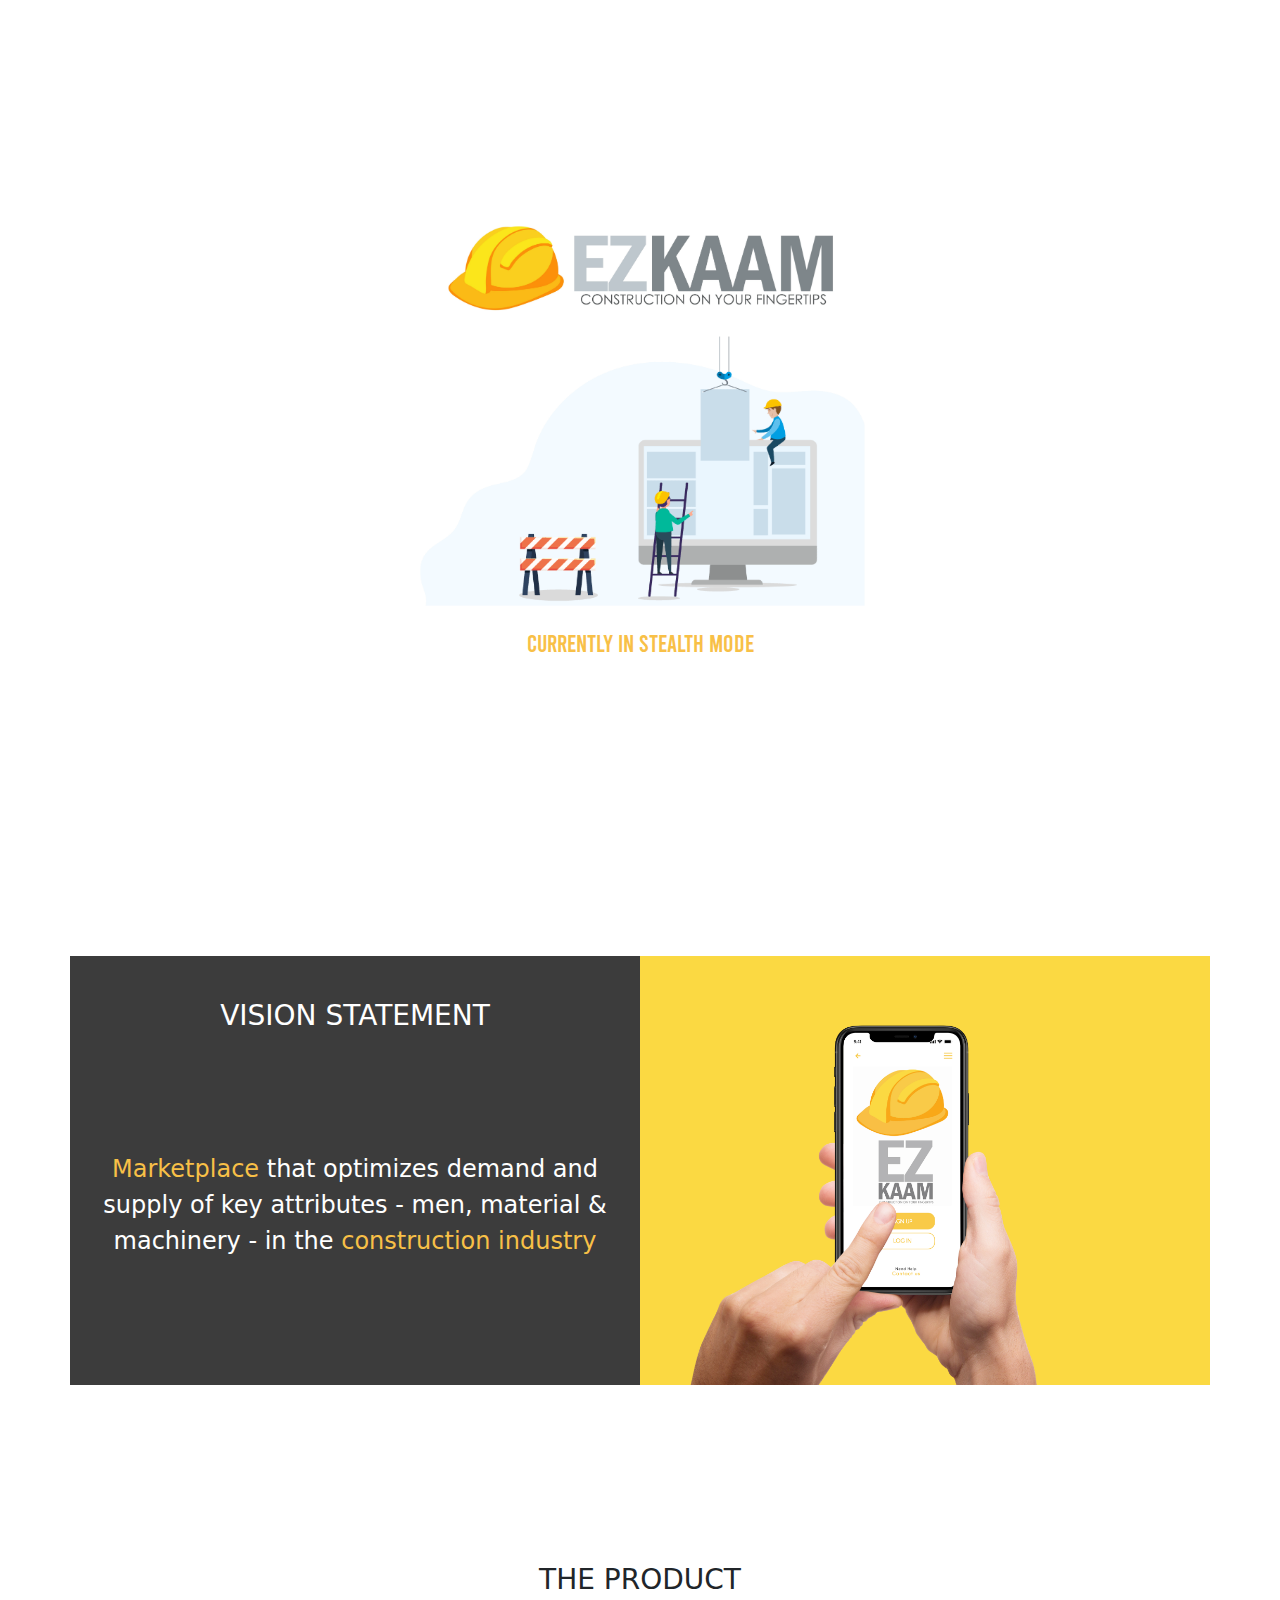
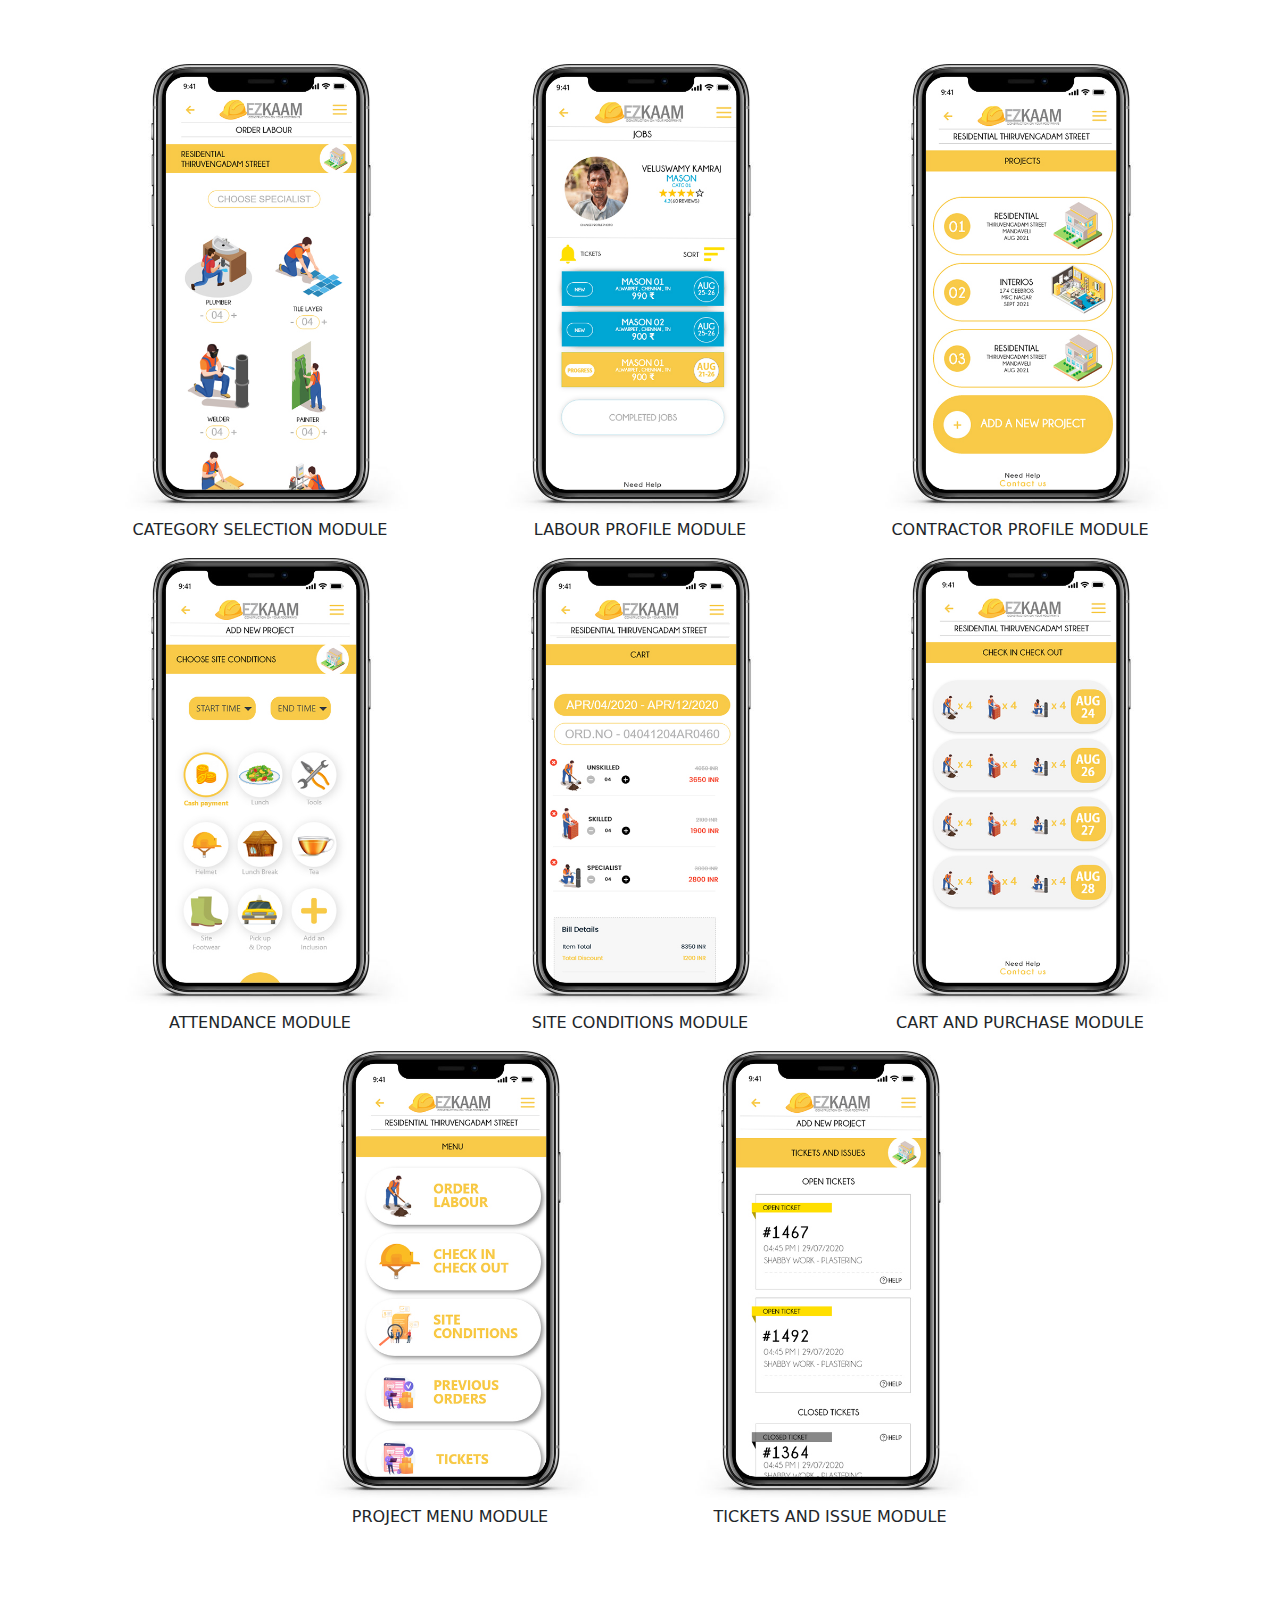
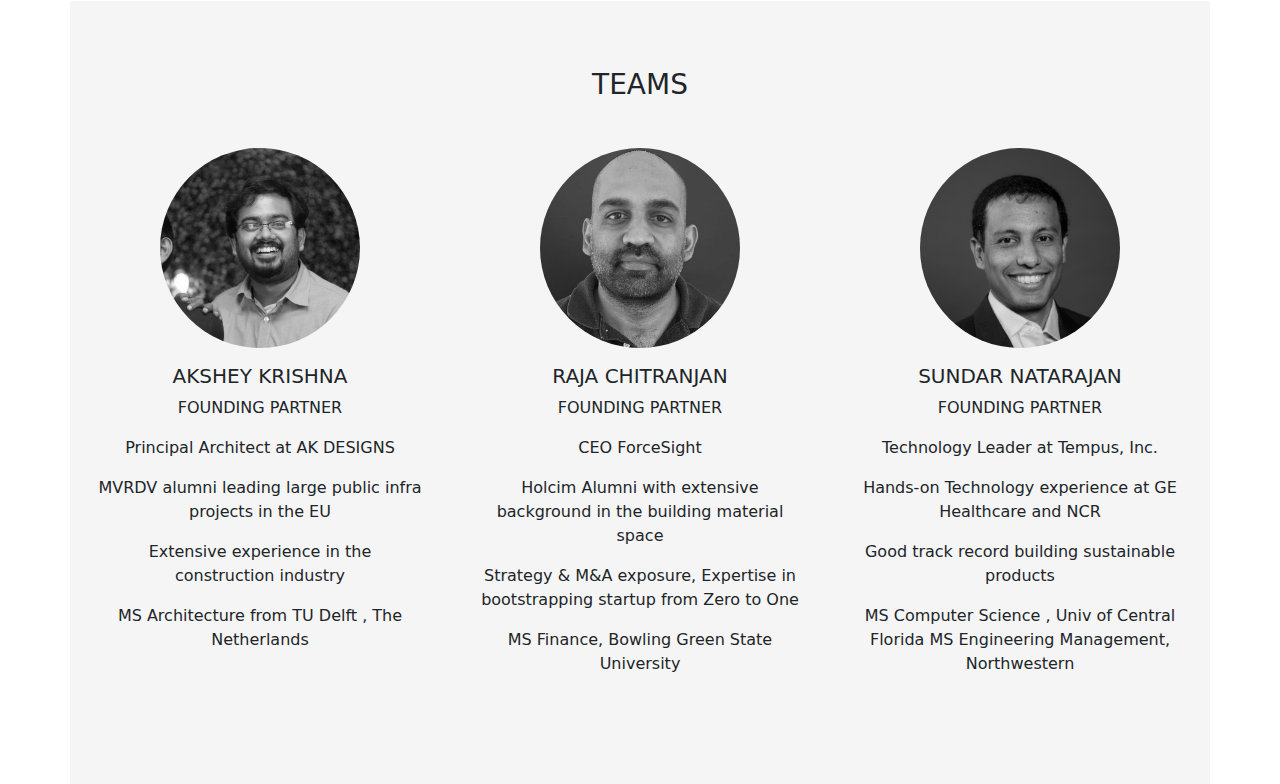
<file: index.html>
<!DOCTYPE html>
<html lang="en">
<head>
    <meta charset="UTF-8">
    <meta http-equiv="X-UA-Compatible" content="IE=edge">
    <meta name="viewport" content="width=device-width, initial-scale=1.0">

    <link rel="icon" href="Resources/favicon.png" type="image/x-icon">

    <title>EzKaam</title>

    <link rel="stylesheet" href="style.css">

    <link href="css/bootstrap.min.css" rel="stylesheet" >
    <script src="js/bootstrap.bundle.min.js"></script>

</head>
<body>
    <div class="container main">

        <div class="row  section_1">
            <div class="col">
                <div class="logo_container">
                    <img class="logo" src="Resources/logo.jpg" alt="logo">
                </div>
                <div class="container_img">
                    <img class="construction" src="Resources/construction.gif" alt="Page Construction">
                </div>
                <p class="LaunchingSoon" >Currently in stealth mode</p>
            </div>
        </div>
        
        <div class="row vision section_2">
            <div class="left col-12 col-sm-6 ">
                <div class="title">
                    <h5>VISION STATEMENT</h5>
                </div>
                <div class="content">   
                    <p> <span>Marketplace</span>  that optimizes demand 
                        and supply of key attributes - men, material & 
                        machinery - in the <span> construction industry </span> 
                    </p>
                </div>
            </div>
            <div class="right col-12 col-sm-6 ">
                <div class="image_container">
                    <img class="img" src="Resources/vision1.jpg" alt="Using app">
                </div>
            </div>
        </div>

        <div class="row product section_3 ">
            <div class="col-12 ">
                <h5 class="title">THE PRODUCT</h5>
            </div>
            <div class="col col-lg-4">
                <img src="Resources/product/1.jpg" alt="product">
                <p>CATEGORY SELECTION MODULE</p>
            </div>
            <div class="col col-lg-4">
                <img src="Resources/product/2.jpg" alt="product">
                <p>LABOUR PROFILE MODULE</p>
            </div>
            <div class="col col-lg-4">
                <img src="Resources/product/3.jpg" alt="product">
                <p>CONTRACTOR PROFILE MODULE</p>
            </div>
            <div class="col col-lg-4">
                <img src="Resources/product/4.jpg" alt="product">
                <p>ATTENDANCE MODULE </p>
            </div>
            <div class="col col-lg-4">
                <img src="Resources/product/5.jpg" alt="product">
                <p>SITE CONDITIONS MODULE</p>
            </div>
            <div class="col col-lg-4">
                <img src="Resources/product/6.jpg" alt="product">
                <p>CART AND PURCHASE MODULE</p>
            </div>
            <div class="col col-lg-4 offset-lg-2">
                <img src="Resources/product/7.jpg" alt="product">
                <p>PROJECT MENU MODULE</p>
            </div>
            <div class="col col-lg-4 offset-lg-0">
                <img src="Resources/product/8.jpg" alt="product">
                <p>TICKETS AND ISSUE MODULE </p>
            </div>
            
            
        </div>

        <div class="row team section_4 ">
            <div class="col-12">
                <h5 class="title">TEAMS</h5>
            </div>
            <div class="col-12 col-sm-6 col-lg-4">    
                <div class="card team-1" >
                    <img src="Resources/teams/2.jpg" class="card-img-top" alt="...">
                    <div class="card-body">
                        <h5 class="card-title">AKSHEY KRISHNA</h5>
                        <p class="card-text">
                            FOUNDING PARTNER
                        </p>  
                        <p class="card-text">
                            Principal Architect at AK DESIGNS                            
                        </p> 
                        <p class="card-text">                            
                            MVRDV alumni leading large public infra projects in the EU
                        </p> 
                        <p class="card-text">                            
                            Extensive experience in the construction industry                            
                        </p>    
                        <p class="card-text">                          
                            MS Architecture from TU Delft , The Netherlands
                        </p>  
                                         
                    </div>
                </div>
            </div>
            <div class="col-12 col-sm-6 col-lg-4">
                <div class="card team-2" >
                    <img src="Resources/teams/3.jpeg" class="card-img-top" alt="...">
                    <div class="card-body">
                        <h5 class="card-title">RAJA CHITRANJAN</h5>
                        <p class="card-text">
                            FOUNDING PARTNER
                        </p>  
                        <p class="card-text">
                            CEO ForceSight                           
                        </p> 
                        <p class="card-text">                            
                            Holcim Alumni with extensive background in 
the building material space
                        </p> 
                        <p class="card-text">                            
                            Strategy & M&A exposure, Expertise in 
bootstrapping startup from Zero to One
                        </p>    
                        <p class="card-text">                          
                            MS Finance, Bowling Green State University
                        </p>  
                                         
                    </div>
                </div>
                
            </div>
            <div class="col-12 col-sm-6 offset-sm-3 col-lg-4 offset-lg-0">
                <div class="card team-3" >
                    <img src="Resources/teams/1.jpg" class="card-img-top" alt="...">
                    <div class="card-body">
                        <h5 class="card-title">SUNDAR NATARAJAN</h5>
                        <p class="card-text">
                            FOUNDING PARTNER
                        </p>  
                        <p class="card-text">
                            Technology Leader at Tempus, Inc.
                        </p> 
                        <p class="card-text">                            
                            Hands-on Technology experience at GE Healthcare and NCR 
                        </p> 
                        <p class="card-text">                            
                            Good track record building sustainable products                            
                        </p>    
                        <p class="card-text">                          
                            MS Computer Science , Univ of Central Florida MS Engineering Management, Northwestern
                        </p>  
                                         
                    </div>
                </div>
                
            </div>            
        </div>
        
    </div>
</body>
</html>
</file>
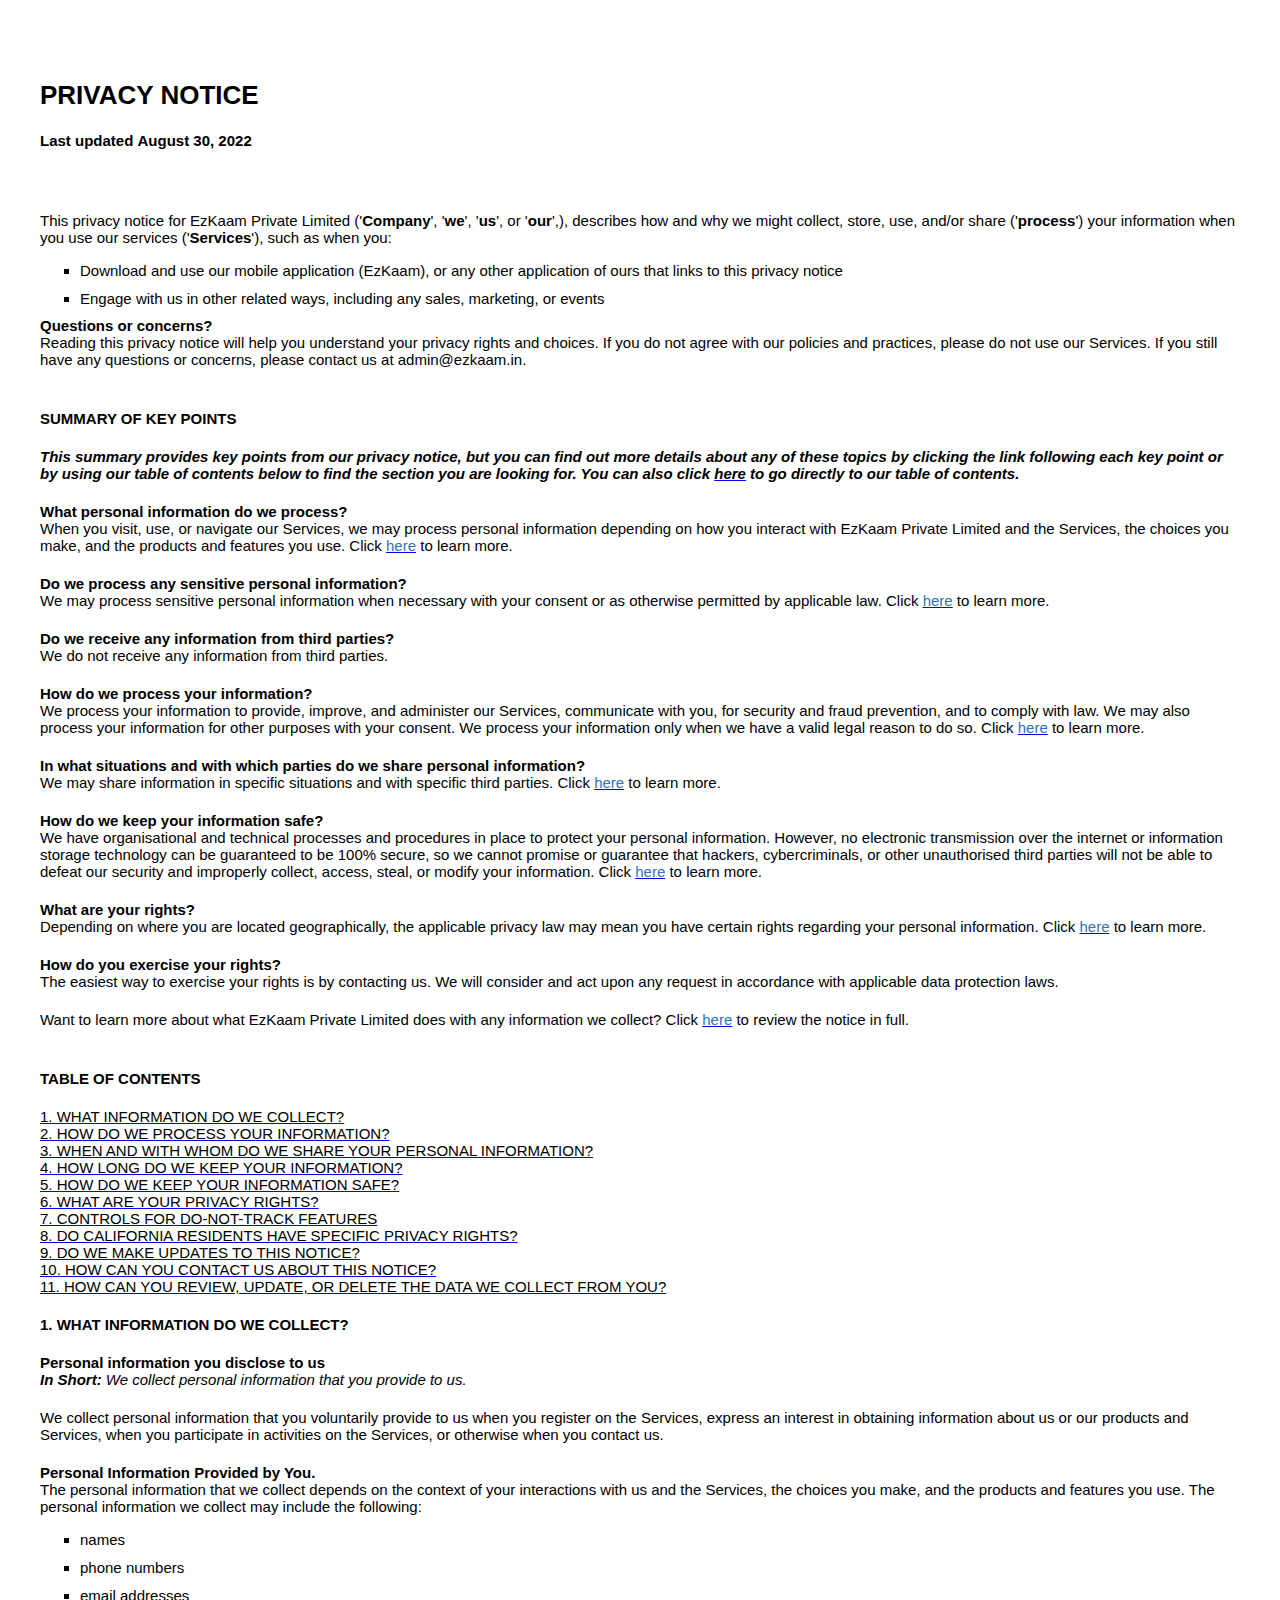
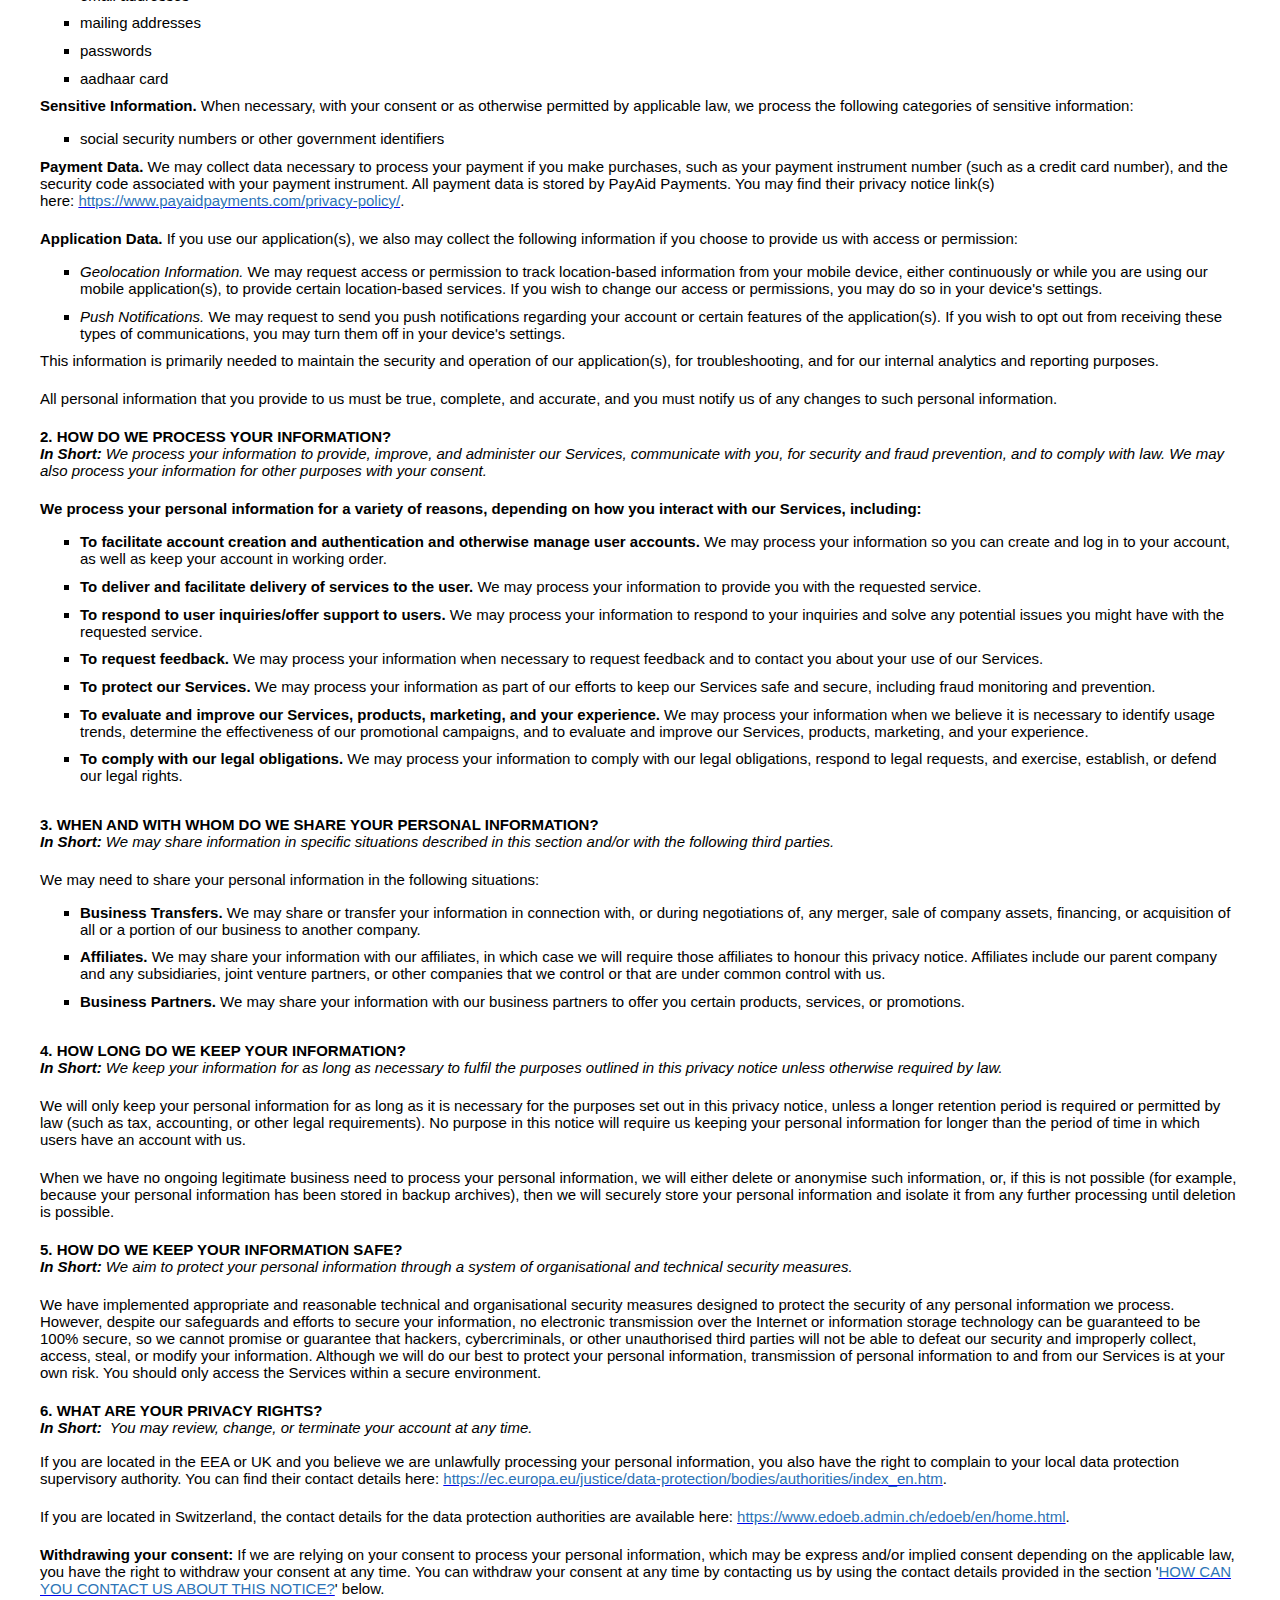
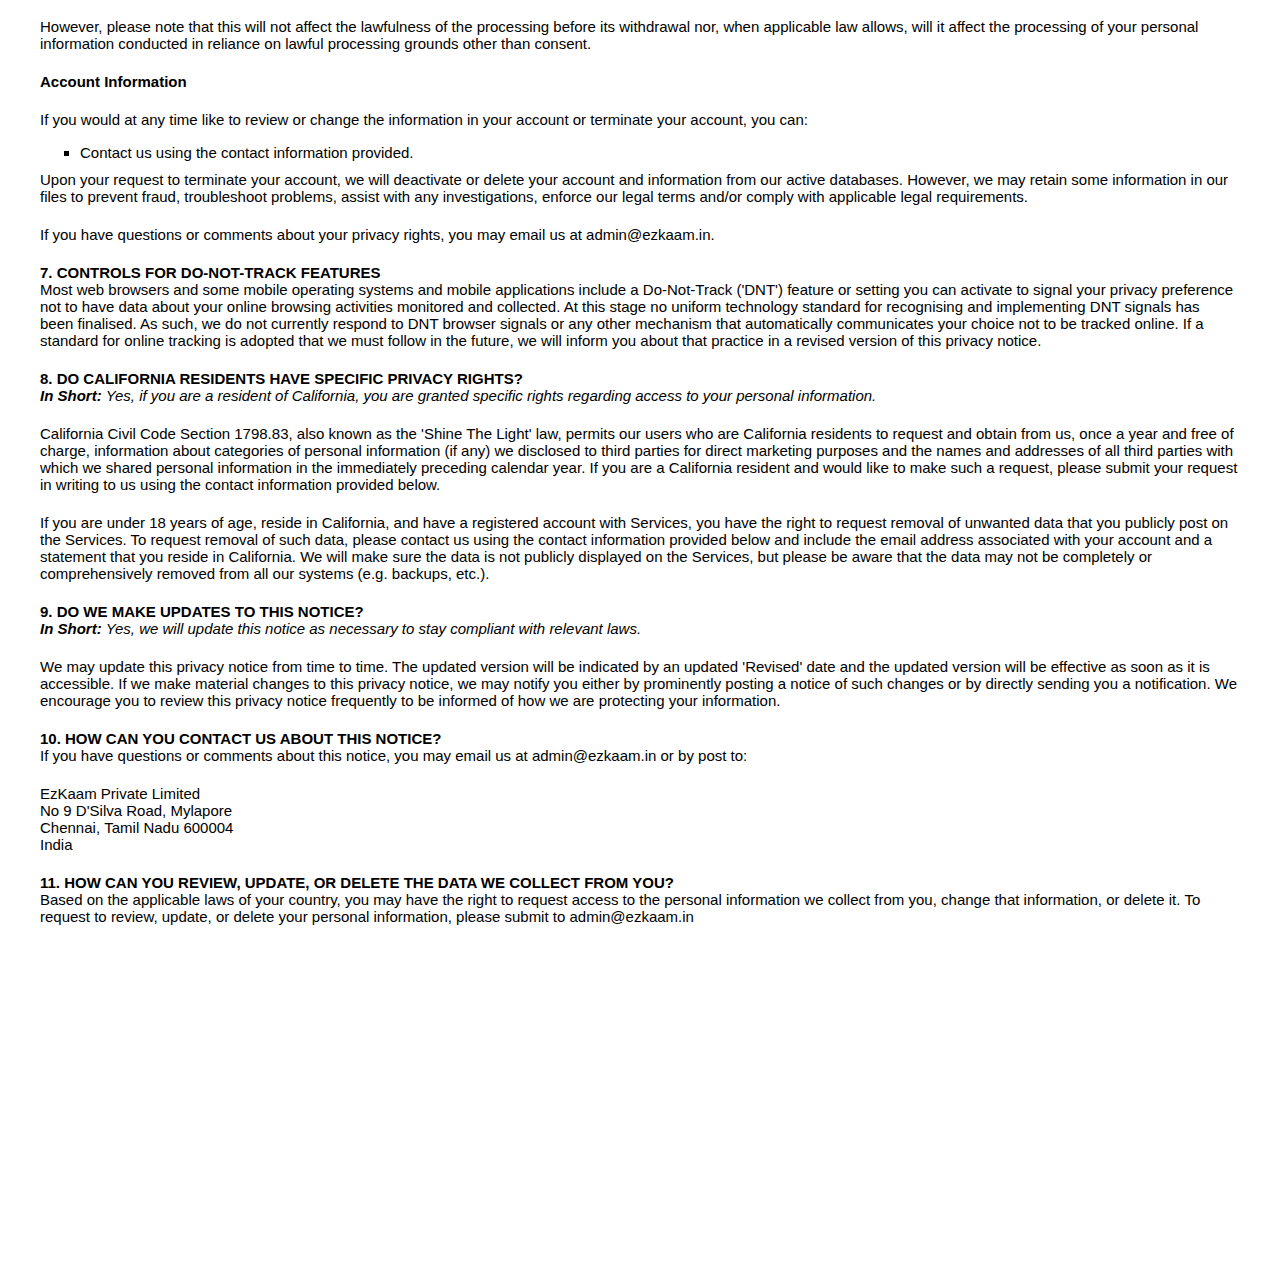
<file: policy.html>
<!DOCTYPE html>
<html lang="en">
  <head>
    <meta charset="UTF-8" />
    <meta http-equiv="X-UA-Compatible" content="IE=edge" />
    <meta name="viewport" content="width=device-width, initial-scale=1.0" />
    <style>
      body {
        max-width: 1200px;
        margin: auto;
        padding-top: 5rem;
        padding-bottom: 20rem;
        padding-left: 2rem;
        padding-right: 2rem;
      }
    </style>
    <title>Privacy Policy</title>
  </head>
  <body>
    <p
      style="
        margin-top: 0cm;
        margin-right: 0cm;
        margin-bottom: 0.0001pt;
        margin-left: 0cm;
        line-height: normal;
        font-size: 15px;
        font-family: 'Calibri', sans-serif;
      "
    >
      <strong
        ><span style="font-size: 26px; font-family: 'Arial', sans-serif"
          >PRIVACY NOTICE</span
        ></strong
      >
    </p>
    <p
      style="
        margin-top: 0cm;
        margin-right: 0cm;
        margin-bottom: 0.0001pt;
        margin-left: 0cm;
        line-height: normal;
        font-size: 15px;
        font-family: 'Calibri', sans-serif;
      "
    >
      <span style="font-size: 18px; font-family: 'Arial', sans-serif"
        >&nbsp;</span
      >
    </p>
    <p
      style="
        margin-top: 0cm;
        margin-right: 0cm;
        margin-bottom: 0.0001pt;
        margin-left: 0cm;
        line-height: normal;
        font-size: 15px;
        font-family: 'Calibri', sans-serif;
      "
    >
      <strong
        ><span style="font-size: 15px; font-family: 'Arial', sans-serif"
          >Last updated&nbsp;August 30, 2022</span
        ></strong
      >
    </p>
    <p
      style="
        margin-top: 0cm;
        margin-right: 0cm;
        margin-bottom: 0.0001pt;
        margin-left: 0cm;
        line-height: normal;
        font-size: 15px;
        font-family: 'Calibri', sans-serif;
      "
    >
      <span style="font-size: 18px; font-family: 'Arial', sans-serif"
        >&nbsp;</span
      >
    </p>
    <p
      style="
        margin-top: 0cm;
        margin-right: 0cm;
        margin-bottom: 0.0001pt;
        margin-left: 0cm;
        line-height: normal;
        font-size: 15px;
        font-family: 'Calibri', sans-serif;
      "
    >
      <span style="font-size: 18px; font-family: 'Arial', sans-serif"
        >&nbsp;</span
      >
    </p>
    <p
      style="
        margin-top: 0cm;
        margin-right: 0cm;
        margin-bottom: 0.0001pt;
        margin-left: 0cm;
        line-height: normal;
        font-size: 15px;
        font-family: 'Calibri', sans-serif;
      "
    >
      <span style="font-size: 18px; font-family: 'Arial', sans-serif"
        >&nbsp;</span
      >
    </p>
    <p
      style="
        margin-top: 0cm;
        margin-right: 0cm;
        margin-bottom: 0.0001pt;
        margin-left: 0cm;
        line-height: normal;
        font-size: 15px;
        font-family: 'Calibri', sans-serif;
      "
    >
      <span style="font-size: 15px; font-family: 'Arial', sans-serif"
        >This privacy notice for&nbsp;EzKaam Private
        Limited&nbsp;(&apos;<strong>Company</strong>&apos;,
        &apos;<strong>we</strong>&apos;, &apos;<strong>us</strong>&apos;, or
        &apos;<strong>our</strong>&apos;,), describes how and why we might
        collect, store, use, and/or share (&apos;<strong>process</strong>&apos;)
        your information when you use our services
        (&apos;<strong>Services</strong>&apos;), such as when you:</span
      >
    </p>
    <ul style="margin-bottom: 0cm" type="square">
      <li
        style="
          margin-top: 0cm;
          margin-right: 0cm;
          margin-bottom: 8pt;
          margin-left: 0cm;
          line-height: normal;
          font-size: 15px;
          font-family: 'Calibri', sans-serif;
        "
      >
        <span style="font-size: 15px; font-family: 'Arial', sans-serif"
          >Download and use&nbsp;our mobile application&nbsp;(EzKaam),&nbsp;or
          any other application of ours that links to this privacy notice</span
        >
      </li>
      <li
        style="
          margin-top: 0cm;
          margin-right: 0cm;
          margin-bottom: 8pt;
          margin-left: 0cm;
          line-height: normal;
          font-size: 15px;
          font-family: 'Calibri', sans-serif;
        "
      >
        <span style="font-size: 15px; font-family: 'Arial', sans-serif"
          >Engage with us in other related ways, including any sales, marketing,
          or events</span
        >
      </li>
    </ul>
    <p
      style="
        margin-top: 0cm;
        margin-right: 0cm;
        margin-bottom: 0.0001pt;
        margin-left: 0cm;
        line-height: normal;
        font-size: 15px;
        font-family: 'Calibri', sans-serif;
      "
    >
      <strong
        ><span style="font-size: 15px; font-family: 'Arial', sans-serif"
          >Questions or concerns?&nbsp;</span
        ></strong
      >
    </p>
    <p
      style="
        margin-top: 0cm;
        margin-right: 0cm;
        margin-bottom: 0.0001pt;
        margin-left: 0cm;
        line-height: normal;
        font-size: 15px;
        font-family: 'Calibri', sans-serif;
      "
    >
      <span style="font-size: 15px; font-family: 'Arial', sans-serif"
        >Reading this privacy notice will help you understand your privacy
        rights and choices. If you do not agree with our policies and practices,
        please do not use our Services. If you still have any questions or
        concerns, please contact us at&nbsp;admin@ezkaam.in.</span
      >
    </p>
    <p
      style="
        margin-top: 0cm;
        margin-right: 0cm;
        margin-bottom: 0.0001pt;
        margin-left: 0cm;
        line-height: normal;
        font-size: 15px;
        font-family: 'Calibri', sans-serif;
      "
    >
      <span style="font-size: 18px; font-family: 'Arial', sans-serif"
        >&nbsp;</span
      >
    </p>
    <p
      style="
        margin-top: 0cm;
        margin-right: 0cm;
        margin-bottom: 0.0001pt;
        margin-left: 0cm;
        line-height: normal;
        font-size: 15px;
        font-family: 'Calibri', sans-serif;
      "
    >
      <span style="font-size: 18px; font-family: 'Arial', sans-serif"
        >&nbsp;</span
      >
    </p>
    <p
      style="
        margin-top: 0cm;
        margin-right: 0cm;
        margin-bottom: 0.0001pt;
        margin-left: 0cm;
        line-height: normal;
        font-size: 15px;
        font-family: 'Calibri', sans-serif;
      "
    >
      <strong
        ><span style="font-size: 15px; font-family: 'Arial', sans-serif"
          >SUMMARY OF KEY POINTS</span
        ></strong
      >
    </p>
    <p
      style="
        margin-top: 0cm;
        margin-right: 0cm;
        margin-bottom: 0.0001pt;
        margin-left: 0cm;
        line-height: normal;
        font-size: 15px;
        font-family: 'Calibri', sans-serif;
      "
    >
      <span style="font-size: 18px; font-family: 'Arial', sans-serif"
        >&nbsp;</span
      >
    </p>
    <p
      style="
        margin-top: 0cm;
        margin-right: 0cm;
        margin-bottom: 0.0001pt;
        margin-left: 0cm;
        line-height: normal;
        font-size: 15px;
        font-family: 'Calibri', sans-serif;
      "
    >
      <strong
        ><em
          ><span style="font-size: 15px; font-family: 'Arial', sans-serif"
            >This summary provides key points from our privacy notice, but you
            can find out more details about any of these topics by clicking the
            link following each key point or by using our table of contents
            below to find the section you are looking for. You can also
            click&nbsp;</span
          ></em
        ></strong
      ><span style="font-family: 'Arial', sans-serif"
        ><a href="policy.html#toc"
          ><strong
            ><em
              ><span
                style="
                  font-size: 15px;
                  color: windowtext;
                  text-decoration: none;
                "
                >here</span
              ></em
            ></strong
          ></a
        ></span
      ><strong
        ><em
          ><span style="font-size: 15px; font-family: 'Arial', sans-serif"
            >&nbsp;to go directly to our table of contents.</span
          ></em
        ></strong
      >
    </p>
    <p
      style="
        margin-top: 0cm;
        margin-right: 0cm;
        margin-bottom: 0.0001pt;
        margin-left: 0cm;
        line-height: normal;
        font-size: 15px;
        font-family: 'Calibri', sans-serif;
      "
    >
      <span style="font-size: 18px; font-family: 'Arial', sans-serif"
        >&nbsp;</span
      >
    </p>
    <p
      style="
        margin-top: 0cm;
        margin-right: 0cm;
        margin-bottom: 0.0001pt;
        margin-left: 0cm;
        line-height: normal;
        font-size: 15px;
        font-family: 'Calibri', sans-serif;
      "
    >
      <strong
        ><span style="font-size: 15px; font-family: 'Arial', sans-serif"
          >What personal information do we process?</span
        ></strong
      ><span style="font-size: 15px; font-family: 'Arial', sans-serif"
        >&nbsp;</span
      >
    </p>
    <p
      style="
        margin-top: 0cm;
        margin-right: 0cm;
        margin-bottom: 0.0001pt;
        margin-left: 0cm;
        line-height: normal;
        font-size: 15px;
        font-family: 'Calibri', sans-serif;
      "
      id="personalinfo"
    >
      <span style="font-size: 15px; font-family: 'Arial', sans-serif"
        >When you visit, use, or navigate our Services, we may process personal
        information depending on how you interact with EzKaam Private Limited
        and the Services, the choices you make, and the products and features
        you use. Click&nbsp;</span
      ><span style="font-family: 'Arial', sans-serif; color: #2e75b6"
        ><a href="policy.html#personalinfo"
          ><span style="font-size: 15px; color: #2e75b6; text-decoration: none"
            >here</span
          ></a
        ></span
      ><span
        style="
          font-size: 15px;
          font-family: 'Arial', sans-serif;
          color: #2e75b6;
        "
        >&nbsp;</span
      ><span style="font-size: 15px; font-family: 'Arial', sans-serif"
        >to learn more.</span
      >
    </p>
    <p
      style="
        margin-top: 0cm;
        margin-right: 0cm;
        margin-bottom: 0.0001pt;
        margin-left: 0cm;
        line-height: normal;
        font-size: 15px;
        font-family: 'Calibri', sans-serif;
      "
    >
      <span style="font-size: 18px; font-family: 'Arial', sans-serif"
        >&nbsp;</span
      >
    </p>
    <p
      style="
        margin-top: 0cm;
        margin-right: 0cm;
        margin-bottom: 0.0001pt;
        margin-left: 0cm;
        line-height: normal;
        font-size: 15px;
        font-family: 'Calibri', sans-serif;
      "
    >
      <strong
        ><span style="font-size: 15px; font-family: 'Arial', sans-serif"
          >Do we process any sensitive personal information?</span
        ></strong
      ><span style="font-size: 15px; font-family: 'Arial', sans-serif"
        >&nbsp;</span
      >
    </p>
    <p
      style="
        margin-top: 0cm;
        margin-right: 0cm;
        margin-bottom: 0.0001pt;
        margin-left: 0cm;
        line-height: normal;
        font-size: 15px;
        font-family: 'Calibri', sans-serif;
      "
    >
      <span style="font-size: 15px; font-family: 'Arial', sans-serif"
        >We may process sensitive personal information when necessary with your
        consent or as otherwise permitted by applicable law. Click&nbsp;</span
      ><span style="font-family: 'Arial', sans-serif; color: #2e75b6"
        ><a href="policy.html#sensitiveinfo"
          ><span style="font-size: 15px; color: #2e75b6; text-decoration: none"
            >here</span
          ></a
        ></span
      ><span
        style="
          font-size: 15px;
          font-family: 'Arial', sans-serif;
          color: #2e75b6;
        "
        >&nbsp;</span
      ><span style="font-size: 15px; font-family: 'Arial', sans-serif"
        >to learn more.</span
      >
    </p>
    <p
      style="
        margin-top: 0cm;
        margin-right: 0cm;
        margin-bottom: 0.0001pt;
        margin-left: 0cm;
        line-height: normal;
        font-size: 15px;
        font-family: 'Calibri', sans-serif;
      "
    >
      <span style="font-size: 18px; font-family: 'Arial', sans-serif"
        >&nbsp;</span
      >
    </p>
    <p
      style="
        margin-top: 0cm;
        margin-right: 0cm;
        margin-bottom: 0.0001pt;
        margin-left: 0cm;
        line-height: normal;
        font-size: 15px;
        font-family: 'Calibri', sans-serif;
      "
    >
      <strong
        ><span style="font-size: 15px; font-family: 'Arial', sans-serif"
          >Do we receive any information from third parties?</span
        ></strong
      ><span style="font-size: 15px; font-family: 'Arial', sans-serif"
        >&nbsp;</span
      >
    </p>
    <p
      style="
        margin-top: 0cm;
        margin-right: 0cm;
        margin-bottom: 0.0001pt;
        margin-left: 0cm;
        line-height: normal;
        font-size: 15px;
        font-family: 'Calibri', sans-serif;
      "
    >
      <span style="font-size: 15px; font-family: 'Arial', sans-serif"
        >We do not receive any information from third parties.</span
      >
    </p>
    <p
      style="
        margin-top: 0cm;
        margin-right: 0cm;
        margin-bottom: 0.0001pt;
        margin-left: 0cm;
        line-height: normal;
        font-size: 15px;
        font-family: 'Calibri', sans-serif;
      "
    >
      <span style="font-size: 18px; font-family: 'Arial', sans-serif"
        >&nbsp;</span
      >
    </p>
    <p
      style="
        margin-top: 0cm;
        margin-right: 0cm;
        margin-bottom: 0.0001pt;
        margin-left: 0cm;
        line-height: normal;
        font-size: 15px;
        font-family: 'Calibri', sans-serif;
      "
    >
      <strong
        ><span style="font-size: 15px; font-family: 'Arial', sans-serif"
          >How do we process your information?</span
        ></strong
      ><span style="font-size: 15px; font-family: 'Arial', sans-serif"
        >&nbsp;</span
      >
    </p>
    <p
      style="
        margin-top: 0cm;
        margin-right: 0cm;
        margin-bottom: 0.0001pt;
        margin-left: 0cm;
        line-height: normal;
        font-size: 15px;
        font-family: 'Calibri', sans-serif;
      "
    >
      <span style="font-size: 15px; font-family: 'Arial', sans-serif"
        >We process your information to provide, improve, and administer our
        Services, communicate with you, for security and fraud prevention, and
        to comply with law. We may also process your information for other
        purposes with your consent. We process your information only when we
        have a valid legal reason to do so. Click&nbsp;</span
      ><span style="font-family: 'Arial', sans-serif; color: #2e75b6"
        ><a href="policy.html#infouse"
          ><span style="font-size: 15px; color: #2e75b6; text-decoration: none"
            >here</span
          ></a
        ></span
      ><span
        style="
          font-size: 15px;
          font-family: 'Arial', sans-serif;
          color: #2e75b6;
        "
        >&nbsp;</span
      ><span style="font-size: 15px; font-family: 'Arial', sans-serif"
        >to learn more.</span
      >
    </p>
    <p
      style="
        margin-top: 0cm;
        margin-right: 0cm;
        margin-bottom: 0.0001pt;
        margin-left: 0cm;
        line-height: normal;
        font-size: 15px;
        font-family: 'Calibri', sans-serif;
      "
    >
      <span style="font-size: 18px; font-family: 'Arial', sans-serif"
        >&nbsp;</span
      >
    </p>
    <p
      style="
        margin-top: 0cm;
        margin-right: 0cm;
        margin-bottom: 0.0001pt;
        margin-left: 0cm;
        line-height: normal;
        font-size: 15px;
        font-family: 'Calibri', sans-serif;
      "
    >
      <strong
        ><span style="font-size: 15px; font-family: 'Arial', sans-serif"
          >In what situations and with which&nbsp;parties do we share personal
          information?</span
        ></strong
      ><span style="font-size: 15px; font-family: 'Arial', sans-serif"
        >&nbsp;</span
      >
    </p>
    <p
      style="
        margin-top: 0cm;
        margin-right: 0cm;
        margin-bottom: 0.0001pt;
        margin-left: 0cm;
        line-height: normal;
        font-size: 15px;
        font-family: 'Calibri', sans-serif;
      "
    >
      <span style="font-size: 15px; font-family: 'Arial', sans-serif"
        >We may share information in specific situations and with specific third
        parties. Click&nbsp;</span
      ><span style="font-family: 'Arial', sans-serif; color: #2e75b6"
        ><a href="policy.html#whoshare"
          ><span style="font-size: 15px; color: #2e75b6; text-decoration: none"
            >here</span
          ></a
        ></span
      ><span
        style="
          font-size: 15px;
          font-family: 'Arial', sans-serif;
          color: #2e75b6;
        "
        >&nbsp;</span
      ><span style="font-size: 15px; font-family: 'Arial', sans-serif"
        >to learn more.</span
      >
    </p>
    <p
      style="
        margin-top: 0cm;
        margin-right: 0cm;
        margin-bottom: 0.0001pt;
        margin-left: 0cm;
        line-height: normal;
        font-size: 15px;
        font-family: 'Calibri', sans-serif;
      "
    >
      <span style="font-size: 18px; font-family: 'Arial', sans-serif"
        >&nbsp;</span
      >
    </p>
    <p
      style="
        margin-top: 0cm;
        margin-right: 0cm;
        margin-bottom: 0.0001pt;
        margin-left: 0cm;
        line-height: normal;
        font-size: 15px;
        font-family: 'Calibri', sans-serif;
      "
    >
      <strong
        ><span style="font-size: 15px; font-family: 'Arial', sans-serif"
          >How do we keep your information safe?</span
        ></strong
      >
    </p>
    <p
      style="
        margin-top: 0cm;
        margin-right: 0cm;
        margin-bottom: 0.0001pt;
        margin-left: 0cm;
        line-height: normal;
        font-size: 15px;
        font-family: 'Calibri', sans-serif;
      "
    >
      <span style="font-size: 15px; font-family: 'Arial', sans-serif"
        >We have organisational and technical processes and procedures in place
        to protect your personal information. However, no electronic
        transmission over the internet or information storage technology can be
        guaranteed to be 100% secure, so we cannot promise or guarantee that
        hackers, cybercriminals, or other unauthorised third parties will not be
        able to defeat our security and improperly collect, access, steal, or
        modify your information. Click&nbsp;</span
      ><span style="font-family: 'Arial', sans-serif; color: #2e75b6"
        ><a href="policy.html#infosafe"
          ><span style="font-size: 15px; color: #2e75b6; text-decoration: none"
            >here</span
          ></a
        ></span
      ><span
        style="
          font-size: 15px;
          font-family: 'Arial', sans-serif;
          color: #2e75b6;
        "
        >&nbsp;</span
      ><span style="font-size: 15px; font-family: 'Arial', sans-serif"
        >to learn more.</span
      >
    </p>
    <p
      style="
        margin-top: 0cm;
        margin-right: 0cm;
        margin-bottom: 0.0001pt;
        margin-left: 0cm;
        line-height: normal;
        font-size: 15px;
        font-family: 'Calibri', sans-serif;
      "
    >
      <span style="font-size: 18px; font-family: 'Arial', sans-serif"
        >&nbsp;</span
      >
    </p>
    <p
      style="
        margin-top: 0cm;
        margin-right: 0cm;
        margin-bottom: 0.0001pt;
        margin-left: 0cm;
        line-height: normal;
        font-size: 15px;
        font-family: 'Calibri', sans-serif;
      "
    >
      <strong
        ><span style="font-size: 15px; font-family: 'Arial', sans-serif"
          >What are your rights?</span
        ></strong
      ><span style="font-size: 15px; font-family: 'Arial', sans-serif"
        >&nbsp;</span
      >
    </p>
    <p
      style="
        margin-top: 0cm;
        margin-right: 0cm;
        margin-bottom: 0.0001pt;
        margin-left: 0cm;
        line-height: normal;
        font-size: 15px;
        font-family: 'Calibri', sans-serif;
      "
    >
      <span style="font-size: 15px; font-family: 'Arial', sans-serif"
        >Depending on where you are located geographically, the applicable
        privacy law may mean you have certain rights regarding your personal
        information. Click&nbsp;</span
      ><span style="font-family: 'Arial', sans-serif; color: #2e75b6"
        ><a href="policy.html#privacyrights"
          ><span style="font-size: 15px; color: #2e75b6; text-decoration: none"
            >here</span
          ></a
        ></span
      ><span
        style="
          font-size: 15px;
          font-family: 'Arial', sans-serif;
          color: #2e75b6;
        "
        >&nbsp;</span
      ><span style="font-size: 15px; font-family: 'Arial', sans-serif"
        >to learn more.</span
      >
    </p>
    <p
      style="
        margin-top: 0cm;
        margin-right: 0cm;
        margin-bottom: 0.0001pt;
        margin-left: 0cm;
        line-height: normal;
        font-size: 15px;
        font-family: 'Calibri', sans-serif;
      "
    >
      <span style="font-size: 18px; font-family: 'Arial', sans-serif"
        >&nbsp;</span
      >
    </p>
    <p
      style="
        margin-top: 0cm;
        margin-right: 0cm;
        margin-bottom: 0.0001pt;
        margin-left: 0cm;
        line-height: normal;
        font-size: 15px;
        font-family: 'Calibri', sans-serif;
      "
    >
      <strong
        ><span style="font-size: 15px; font-family: 'Arial', sans-serif"
          >How do you exercise your rights?</span
        ></strong
      ><span style="font-size: 15px; font-family: 'Arial', sans-serif"
        >&nbsp;</span
      >
    </p>
    <p
      style="
        margin-top: 0cm;
        margin-right: 0cm;
        margin-bottom: 0.0001pt;
        margin-left: 0cm;
        line-height: normal;
        font-size: 15px;
        font-family: 'Calibri', sans-serif;
      "
    >
      <span style="font-size: 15px; font-family: 'Arial', sans-serif"
        >The easiest way to exercise your rights is by contacting us. We will
        consider and act upon any request in accordance with applicable data
        protection laws.</span
      >
    </p>
    <p
      style="
        margin-top: 0cm;
        margin-right: 0cm;
        margin-bottom: 0.0001pt;
        margin-left: 0cm;
        line-height: normal;
        font-size: 15px;
        font-family: 'Calibri', sans-serif;
      "
    >
      <span style="font-size: 18px; font-family: 'Arial', sans-serif"
        >&nbsp;</span
      >
    </p>
    <p
      style="
        margin-top: 0cm;
        margin-right: 0cm;
        margin-bottom: 0.0001pt;
        margin-left: 0cm;
        line-height: normal;
        font-size: 15px;
        font-family: 'Calibri', sans-serif;
      "
    >
      <span style="font-size: 15px; font-family: 'Arial', sans-serif"
        >Want to learn more about what EzKaam Private Limited does with any
        information we collect? Click&nbsp;</span
      ><span style="font-family: 'Arial', sans-serif; color: #2e75b6"
        ><a href="policy.html#toc"
          ><span style="font-size: 15px; color: #2e75b6; text-decoration: none"
            >here</span
          ></a
        ></span
      ><span
        style="
          font-size: 15px;
          font-family: 'Arial', sans-serif;
          color: #2e75b6;
        "
        >&nbsp;</span
      ><span style="font-size: 15px; font-family: 'Arial', sans-serif"
        >to review the notice in full.</span
      >
    </p>
    <p
      style="
        margin-top: 0cm;
        margin-right: 0cm;
        margin-bottom: 0.0001pt;
        margin-left: 0cm;
        line-height: normal;
        font-size: 15px;
        font-family: 'Calibri', sans-serif;
      "
    >
      <span style="font-size: 18px; font-family: 'Arial', sans-serif"
        >&nbsp;</span
      >
    </p>
    <p
      style="
        margin-top: 0cm;
        margin-right: 0cm;
        margin-bottom: 0.0001pt;
        margin-left: 0cm;
        line-height: normal;
        font-size: 15px;
        font-family: 'Calibri', sans-serif;
      "
    >
      <span style="font-size: 18px; font-family: 'Arial', sans-serif"
        >&nbsp;</span
      >
    </p>
    <p
      id="toc"
      style="
        margin-top: 0cm;
        margin-right: 0cm;
        margin-bottom: 0.0001pt;
        margin-left: 0cm;
        line-height: normal;
        font-size: 15px;
        font-family: 'Calibri', sans-serif;
      "
    >
      <strong
        ><span style="font-size: 15px; font-family: 'Arial', sans-serif"
          >TABLE OF CONTENTS</span
        ></strong
      >
    </p>
    <p
      style="
        margin-top: 0cm;
        margin-right: 0cm;
        margin-bottom: 0.0001pt;
        margin-left: 0cm;
        line-height: normal;
        font-size: 15px;
        font-family: 'Calibri', sans-serif;
      "
    >
      <span style="font-size: 18px; font-family: 'Arial', sans-serif"
        >&nbsp;</span
      >
    </p>
    <p
      style="
        margin-top: 0cm;
        margin-right: 0cm;
        margin-bottom: 0.0001pt;
        margin-left: 0cm;
        line-height: normal;
        font-size: 15px;
        font-family: 'Calibri', sans-serif;
      "
    >
      <span style="font-family: 'Arial', sans-serif"
        ><a href="policy.html#infocollect"
          ><span style="color: windowtext; text-decoration: none"
            >1. WHAT INFORMATION DO WE COLLECT?</span
          ></a
        ></span
      >
    </p>
    <p
      style="
        margin-top: 0cm;
        margin-right: 0cm;
        margin-bottom: 0.0001pt;
        margin-left: 0cm;
        line-height: normal;
        font-size: 15px;
        font-family: 'Calibri', sans-serif;
      "
    >
      <span style="font-family: 'Arial', sans-serif"
        ><a href="policy.html#infouse"
          ><span style="color: windowtext; text-decoration: none"
            >2. HOW DO WE PROCESS YOUR INFORMATION?</span
          ></a
        ></span
      >
    </p>
    <p
      style="
        margin-top: 0cm;
        margin-right: 0cm;
        margin-bottom: 0.0001pt;
        margin-left: 0cm;
        line-height: normal;
        font-size: 15px;
        font-family: 'Calibri', sans-serif;
      "
    >
      <span style="font-family: 'Arial', sans-serif"
        ><a href="policy.html#whoshare"
          ><span style="color: windowtext; text-decoration: none"
            >3. WHEN AND WITH WHOM DO WE SHARE YOUR PERSONAL INFORMATION?</span
          ></a
        ></span
      >
    </p>
    <p
      style="
        margin-top: 0cm;
        margin-right: 0cm;
        margin-bottom: 0.0001pt;
        margin-left: 0cm;
        line-height: normal;
        font-size: 15px;
        font-family: 'Calibri', sans-serif;
      "
    >
      <span style="font-family: 'Arial', sans-serif"
        ><a href="policy.html#inforetain"
          ><span style="color: windowtext; text-decoration: none"
            >4. HOW LONG DO WE KEEP YOUR INFORMATION?</span
          ></a
        ></span
      >
    </p>
    <p
      style="
        margin-top: 0cm;
        margin-right: 0cm;
        margin-bottom: 0.0001pt;
        margin-left: 0cm;
        line-height: normal;
        font-size: 15px;
        font-family: 'Calibri', sans-serif;
      "
    >
      <span style="font-family: 'Arial', sans-serif"
        ><a href="policy.html#infosafe"
          ><span style="color: windowtext; text-decoration: none"
            >5. HOW DO WE KEEP YOUR INFORMATION SAFE?</span
          ></a
        ></span
      >
    </p>
    <p
      style="
        margin-top: 0cm;
        margin-right: 0cm;
        margin-bottom: 0.0001pt;
        margin-left: 0cm;
        line-height: normal;
        font-size: 15px;
        font-family: 'Calibri', sans-serif;
      "
    >
      <span style="font-family: 'Arial', sans-serif"
        ><a href="policy.html#privacyrights"
          ><span style="color: windowtext; text-decoration: none"
            >6. WHAT ARE YOUR PRIVACY RIGHTS?</span
          ></a
        ></span
      >
    </p>
    <p
      style="
        margin-top: 0cm;
        margin-right: 0cm;
        margin-bottom: 0.0001pt;
        margin-left: 0cm;
        line-height: normal;
        font-size: 15px;
        font-family: 'Calibri', sans-serif;
      "
    >
      <span style="font-family: 'Arial', sans-serif"
        ><a href="policy.html#DNT"
          ><span style="color: windowtext; text-decoration: none"
            >7. CONTROLS FOR DO-NOT-TRACK FEATURES</span
          ></a
        ></span
      >
    </p>
    <p
      style="
        margin-top: 0cm;
        margin-right: 0cm;
        margin-bottom: 0.0001pt;
        margin-left: 0cm;
        line-height: normal;
        font-size: 15px;
        font-family: 'Calibri', sans-serif;
      "
    >
      <span style="font-family: 'Arial', sans-serif"
        ><a href="policy.html#caresidents"
          ><span style="color: windowtext; text-decoration: none"
            >8. DO CALIFORNIA RESIDENTS HAVE SPECIFIC PRIVACY RIGHTS?</span
          ></a
        ></span
      >
    </p>
    <p
      style="
        margin-top: 0cm;
        margin-right: 0cm;
        margin-bottom: 0.0001pt;
        margin-left: 0cm;
        line-height: normal;
        font-size: 15px;
        font-family: 'Calibri', sans-serif;
      "
    >
      <span style="font-family: 'Arial', sans-serif"
        ><a href="policy.html#policyupdates"
          ><span style="color: windowtext; text-decoration: none"
            >9. DO WE MAKE UPDATES TO THIS NOTICE?</span
          ></a
        ></span
      >
    </p>
    <p
      style="
        margin-top: 0cm;
        margin-right: 0cm;
        margin-bottom: 0.0001pt;
        margin-left: 0cm;
        line-height: normal;
        font-size: 15px;
        font-family: 'Calibri', sans-serif;
      "
    >
      <span style="font-family: 'Arial', sans-serif"
        ><a href="policy.html#contact"
          ><span style="color: windowtext; text-decoration: none"
            >10. HOW CAN YOU CONTACT US ABOUT THIS NOTICE?</span
          ></a
        ></span
      >
    </p>
    <p
      style="
        margin-top: 0cm;
        margin-right: 0cm;
        margin-bottom: 0.0001pt;
        margin-left: 0cm;
        line-height: normal;
        font-size: 15px;
        font-family: 'Calibri', sans-serif;
      "
    >
      <span style="font-family: 'Arial', sans-serif"
        ><a href="policy.html#request"
          ><span style="color: windowtext; text-decoration: none"
            >11. HOW CAN YOU REVIEW, UPDATE, OR DELETE THE DATA WE COLLECT FROM
            YOU?</span
          ></a
        ></span
      >
    </p>
    <p
      style="
        margin-top: 0cm;
        margin-right: 0cm;
        margin-bottom: 0.0001pt;
        margin-left: 0cm;
        line-height: normal;
        font-size: 15px;
        font-family: 'Calibri', sans-serif;
      "
    >
      <span style="font-size: 18px; font-family: 'Arial', sans-serif"
        >&nbsp;</span
      >
    </p>
    <p
      id="infocollect"
      style="
        margin-top: 0cm;
        margin-right: 0cm;
        margin-bottom: 0.0001pt;
        margin-left: 0cm;
        line-height: normal;
        font-size: 15px;
        font-family: 'Calibri', sans-serif;
      "
    >
      <strong
        ><span style="font-size: 15px; font-family: 'Arial', sans-serif"
          >1. WHAT INFORMATION DO WE COLLECT?</span
        ></strong
      >
    </p>
    <p
      style="
        margin-top: 0cm;
        margin-right: 0cm;
        margin-bottom: 0.0001pt;
        margin-left: 0cm;
        line-height: normal;
        font-size: 15px;
        font-family: 'Calibri', sans-serif;
      "
    >
      <span style="font-size: 18px; font-family: 'Arial', sans-serif"
        >&nbsp;</span
      >
    </p>
    <p
      style="
        margin-top: 0cm;
        margin-right: 0cm;
        margin-bottom: 0.0001pt;
        margin-left: 0cm;
        line-height: normal;
        font-size: 15px;
        font-family: 'Calibri', sans-serif;
      "
    >
      <strong
        ><span style="font-size: 15px; font-family: 'Arial', sans-serif"
          >Personal information you disclose to us</span
        ></strong
      >
    </p>
    <p
      style="
        margin-top: 0cm;
        margin-right: 0cm;
        margin-bottom: 0.0001pt;
        margin-left: 0cm;
        line-height: normal;
        font-size: 15px;
        font-family: 'Calibri', sans-serif;
      "
    >
      <strong
        ><em
          ><span style="font-size: 15px; font-family: 'Arial', sans-serif"
            >In Short:&nbsp;</span
          ></em
        ></strong
      ><em
        ><span style="font-size: 15px; font-family: 'Arial', sans-serif"
          >We collect personal information that you provide to us.</span
        ></em
      >
    </p>
    <p
      style="
        margin-top: 0cm;
        margin-right: 0cm;
        margin-bottom: 0.0001pt;
        margin-left: 0cm;
        line-height: normal;
        font-size: 15px;
        font-family: 'Calibri', sans-serif;
      "
    >
      <span style="font-size: 18px; font-family: 'Arial', sans-serif"
        >&nbsp;</span
      >
    </p>
    <p
      style="
        margin-top: 0cm;
        margin-right: 0cm;
        margin-bottom: 0.0001pt;
        margin-left: 0cm;
        line-height: normal;
        font-size: 15px;
        font-family: 'Calibri', sans-serif;
      "
    >
      <span style="font-size: 15px; font-family: 'Arial', sans-serif"
        >We collect personal information that you voluntarily provide to us when
        you&nbsp;register on the Services,&nbsp;express an interest in obtaining
        information about us or our products and Services, when you participate
        in activities on the Services, or otherwise when you contact us.</span
      >
    </p>
    <p
      style="
        margin-top: 0cm;
        margin-right: 0cm;
        margin-bottom: 0.0001pt;
        margin-left: 0cm;
        line-height: normal;
        font-size: 15px;
        font-family: 'Calibri', sans-serif;
      "
    >
      <span style="font-size: 18px; font-family: 'Arial', sans-serif"
        >&nbsp;</span
      >
    </p>
    <p
      style="
        margin-top: 0cm;
        margin-right: 0cm;
        margin-bottom: 0.0001pt;
        margin-left: 0cm;
        line-height: normal;
        font-size: 15px;
        font-family: 'Calibri', sans-serif;
      "
    >
      <strong
        ><span style="font-size: 15px; font-family: 'Arial', sans-serif"
          >Personal Information Provided by You.</span
        ></strong
      ><span style="font-size: 15px; font-family: 'Arial', sans-serif"
        >&nbsp;</span
      >
    </p>
    <p
      style="
        margin-top: 0cm;
        margin-right: 0cm;
        margin-bottom: 0.0001pt;
        margin-left: 0cm;
        line-height: normal;
        font-size: 15px;
        font-family: 'Calibri', sans-serif;
      "
    >
      <span style="font-size: 15px; font-family: 'Arial', sans-serif"
        >The personal information that we collect depends on the context of your
        interactions with us and the Services, the choices you make, and the
        products and features you use. The personal information we collect may
        include the following:</span
      >
    </p>
    <ul style="margin-bottom: 0cm" type="square">
      <li
        style="
          margin-top: 0cm;
          margin-right: 0cm;
          margin-bottom: 8pt;
          margin-left: 0cm;
          line-height: normal;
          font-size: 15px;
          font-family: 'Calibri', sans-serif;
        "
      >
        <span style="font-size: 15px; font-family: 'Arial', sans-serif"
          >names</span
        >
      </li>
      <li
        style="
          margin-top: 0cm;
          margin-right: 0cm;
          margin-bottom: 8pt;
          margin-left: 0cm;
          line-height: normal;
          font-size: 15px;
          font-family: 'Calibri', sans-serif;
        "
      >
        <span style="font-size: 15px; font-family: 'Arial', sans-serif"
          >phone numbers</span
        >
      </li>
      <li
        style="
          margin-top: 0cm;
          margin-right: 0cm;
          margin-bottom: 8pt;
          margin-left: 0cm;
          line-height: normal;
          font-size: 15px;
          font-family: 'Calibri', sans-serif;
        "
      >
        <span style="font-size: 15px; font-family: 'Arial', sans-serif"
          >email addresses</span
        >
      </li>
      <li
        style="
          margin-top: 0cm;
          margin-right: 0cm;
          margin-bottom: 8pt;
          margin-left: 0cm;
          line-height: normal;
          font-size: 15px;
          font-family: 'Calibri', sans-serif;
        "
      >
        <span style="font-size: 15px; font-family: 'Arial', sans-serif"
          >mailing addresses</span
        >
      </li>
      <li
        style="
          margin-top: 0cm;
          margin-right: 0cm;
          margin-bottom: 8pt;
          margin-left: 0cm;
          line-height: normal;
          font-size: 15px;
          font-family: 'Calibri', sans-serif;
        "
      >
        <span style="font-size: 15px; font-family: 'Arial', sans-serif"
          >passwords</span
        >
      </li>
      <li
        style="
          margin-top: 0cm;
          margin-right: 0cm;
          margin-bottom: 8pt;
          margin-left: 0cm;
          line-height: normal;
          font-size: 15px;
          font-family: 'Calibri', sans-serif;
        "
      >
        <span style="font-size: 15px; font-family: 'Arial', sans-serif"
          >aadhaar card</span
        >
      </li>
    </ul>
    <p
      id="sensitiveinfo"
      style="
        margin-top: 0cm;
        margin-right: 0cm;
        margin-bottom: 0.0001pt;
        margin-left: 0cm;
        line-height: normal;
        font-size: 15px;
        font-family: 'Calibri', sans-serif;
      "
    >
      <strong
        ><span style="font-size: 15px; font-family: 'Arial', sans-serif"
          >Sensitive Information.</span
        ></strong
      ><span style="font-size: 15px; font-family: 'Arial', sans-serif"
        >&nbsp;When necessary, with your consent or as otherwise permitted by
        applicable law, we process the following categories of sensitive
        information:</span
      >
    </p>
    <ul style="margin-bottom: 0cm" type="square">
      <li
        style="
          margin-top: 0cm;
          margin-right: 0cm;
          margin-bottom: 8pt;
          margin-left: 0cm;
          line-height: normal;
          font-size: 15px;
          font-family: 'Calibri', sans-serif;
        "
      >
        <span style="font-size: 15px; font-family: 'Arial', sans-serif"
          >social security numbers or other government identifiers</span
        >
      </li>
    </ul>
    <p
      style="
        margin-top: 0cm;
        margin-right: 0cm;
        margin-bottom: 0.0001pt;
        margin-left: 0cm;
        line-height: normal;
        font-size: 15px;
        font-family: 'Calibri', sans-serif;
      "
    >
      <strong
        ><span style="font-size: 15px; font-family: 'Arial', sans-serif"
          >Payment Data.</span
        ></strong
      ><span style="font-size: 15px; font-family: 'Arial', sans-serif"
        >&nbsp;We may collect data necessary to process your payment if you make
        purchases, such as your payment instrument number (such as a credit card
        number), and the security code associated with your payment instrument.
        All payment data is stored by PayAid Payments. You may find their
        privacy notice link(s) here:<span style="color: #2e75b6"
          >&nbsp;</span
        ></span
      ><span style="font-family: 'Arial', sans-serif; color: #2e75b6"
        ><a
          href="https://www.payaidpayments.com/privacy-policy/"
          target="_blank"
          ><span style="font-size: 15px; color: #2e75b6; text-decoration: none"
            >https://www.payaidpayments.com/privacy-policy/</span
          ></a
        ></span
      ><span style="font-size: 15px; font-family: 'Arial', sans-serif">.</span>
    </p>
    <p
      style="
        margin-top: 0cm;
        margin-right: 0cm;
        margin-bottom: 0.0001pt;
        margin-left: 0cm;
        line-height: normal;
        font-size: 15px;
        font-family: 'Calibri', sans-serif;
      "
    >
      <span style="font-size: 18px; font-family: 'Arial', sans-serif"
        >&nbsp;</span
      >
    </p>
    <p
      style="
        margin-top: 0cm;
        margin-right: 0cm;
        margin-bottom: 0.0001pt;
        margin-left: 0cm;
        line-height: normal;
        font-size: 15px;
        font-family: 'Calibri', sans-serif;
      "
    >
      <strong
        ><span style="font-size: 15px; font-family: 'Arial', sans-serif"
          >Application Data.</span
        ></strong
      ><span style="font-size: 15px; font-family: 'Arial', sans-serif"
        >&nbsp;If you use our application(s), we also may collect the following
        information if you choose to provide us with access or permission:</span
      >
    </p>
    <ul style="margin-bottom: 0cm" type="square">
      <li
        style="
          margin-top: 0cm;
          margin-right: 0cm;
          margin-bottom: 8pt;
          margin-left: 0cm;
          line-height: normal;
          font-size: 15px;
          font-family: 'Calibri', sans-serif;
        "
      >
        <em
          ><span style="font-size: 15px; font-family: 'Arial', sans-serif"
            >Geolocation Information.</span
          ></em
        ><span style="font-size: 15px; font-family: 'Arial', sans-serif"
          >&nbsp;We may request access or permission to track location-based
          information from your mobile device, either continuously or while you
          are using our mobile application(s), to provide certain location-based
          services. If you wish to change our access or permissions, you may do
          so in your device&apos;s settings.</span
        >
      </li>
      <li
        style="
          margin-top: 0cm;
          margin-right: 0cm;
          margin-bottom: 8pt;
          margin-left: 0cm;
          line-height: normal;
          font-size: 15px;
          font-family: 'Calibri', sans-serif;
        "
      >
        <em
          ><span style="font-size: 15px; font-family: 'Arial', sans-serif"
            >Push Notifications.</span
          ></em
        ><span style="font-size: 15px; font-family: 'Arial', sans-serif"
          >&nbsp;We may request to send you push notifications regarding your
          account or certain features of the application(s). If you wish to opt
          out from receiving these types of communications, you may turn them
          off in your device&apos;s settings.</span
        >
      </li>
    </ul>
    <p
      style="
        margin-top: 0cm;
        margin-right: 0cm;
        margin-bottom: 0.0001pt;
        margin-left: 0cm;
        line-height: normal;
        font-size: 15px;
        font-family: 'Calibri', sans-serif;
      "
    >
      <span style="font-size: 15px; font-family: 'Arial', sans-serif"
        >This information is primarily needed to maintain the security and
        operation of our application(s), for troubleshooting, and for our
        internal analytics and reporting purposes.</span
      >
    </p>
    <p
      style="
        margin-top: 0cm;
        margin-right: 0cm;
        margin-bottom: 0.0001pt;
        margin-left: 0cm;
        line-height: normal;
        font-size: 15px;
        font-family: 'Calibri', sans-serif;
      "
    >
      <span style="font-size: 18px; font-family: 'Arial', sans-serif"
        >&nbsp;</span
      >
    </p>
    <p
      style="
        margin-top: 0cm;
        margin-right: 0cm;
        margin-bottom: 0.0001pt;
        margin-left: 0cm;
        line-height: normal;
        font-size: 15px;
        font-family: 'Calibri', sans-serif;
      "
    >
      <span style="font-size: 15px; font-family: 'Arial', sans-serif"
        >All personal information that you provide to us must be true, complete,
        and accurate, and you must notify us of any changes to such personal
        information.</span
      >
    </p>
    <p
      style="
        margin-top: 0cm;
        margin-right: 0cm;
        margin-bottom: 0.0001pt;
        margin-left: 0cm;
        line-height: normal;
        font-size: 15px;
        font-family: 'Calibri', sans-serif;
      "
    >
      <span style="font-size: 18px; font-family: 'Arial', sans-serif"
        >&nbsp;</span
      >
    </p>
    <p
      id="infouse"
      style="
        margin-top: 0cm;
        margin-right: 0cm;
        margin-bottom: 0.0001pt;
        margin-left: 0cm;
        line-height: normal;
        font-size: 15px;
        font-family: 'Calibri', sans-serif;
      "
    >
      <strong
        ><span style="font-size: 15px; font-family: 'Arial', sans-serif"
          >2. HOW DO WE PROCESS YOUR INFORMATION?</span
        ></strong
      >
    </p>
    <p
      style="
        margin-top: 0cm;
        margin-right: 0cm;
        margin-bottom: 0.0001pt;
        margin-left: 0cm;
        line-height: normal;
        font-size: 15px;
        font-family: 'Calibri', sans-serif;
      "
    >
      <strong
        ><em
          ><span style="font-size: 15px; font-family: 'Arial', sans-serif"
            >In Short:&nbsp;</span
          ></em
        ></strong
      ><em
        ><span style="font-size: 15px; font-family: 'Arial', sans-serif"
          >We process your information to provide, improve, and administer our
          Services, communicate with you, for security and fraud prevention, and
          to comply with law. We may also process your information for other
          purposes with your consent.</span
        ></em
      >
    </p>
    <p
      style="
        margin-top: 0cm;
        margin-right: 0cm;
        margin-bottom: 0.0001pt;
        margin-left: 0cm;
        line-height: normal;
        font-size: 15px;
        font-family: 'Calibri', sans-serif;
      "
    >
      <span style="font-size: 18px; font-family: 'Arial', sans-serif"
        >&nbsp;</span
      >
    </p>
    <p
      style="
        margin-top: 0cm;
        margin-right: 0cm;
        margin-bottom: 0.0001pt;
        margin-left: 0cm;
        line-height: normal;
        font-size: 15px;
        font-family: 'Calibri', sans-serif;
      "
    >
      <strong
        ><span style="font-size: 15px; font-family: 'Arial', sans-serif"
          >We process your personal information for a variety of reasons,
          depending on how you interact with our Services, including:</span
        ></strong
      >
    </p>
    <ul style="margin-bottom: 0cm" type="square">
      <li
        style="
          margin-top: 0cm;
          margin-right: 0cm;
          margin-bottom: 8pt;
          margin-left: 0cm;
          line-height: normal;
          font-size: 15px;
          font-family: 'Calibri', sans-serif;
        "
      >
        <strong
          ><span style="font-size: 15px; font-family: 'Arial', sans-serif"
            >To facilitate account creation and authentication and otherwise
            manage user accounts.&nbsp;</span
          ></strong
        ><span style="font-size: 15px; font-family: 'Arial', sans-serif"
          >We may process your information so you can create and log in to your
          account, as well as keep your account in working order.</span
        >
      </li>
      <li
        style="
          margin-top: 0cm;
          margin-right: 0cm;
          margin-bottom: 8pt;
          margin-left: 0cm;
          line-height: normal;
          font-size: 15px;
          font-family: 'Calibri', sans-serif;
        "
      >
        <strong
          ><span style="font-size: 15px; font-family: 'Arial', sans-serif"
            >To deliver and facilitate delivery of services to the
            user.&nbsp;</span
          ></strong
        ><span style="font-size: 15px; font-family: 'Arial', sans-serif"
          >We may process your information to provide you with the requested
          service.</span
        >
      </li>
      <li
        style="
          margin-top: 0cm;
          margin-right: 0cm;
          margin-bottom: 8pt;
          margin-left: 0cm;
          line-height: normal;
          font-size: 15px;
          font-family: 'Calibri', sans-serif;
        "
      >
        <strong
          ><span style="font-size: 15px; font-family: 'Arial', sans-serif"
            >To respond to user inquiries/offer support to users.&nbsp;</span
          ></strong
        ><span style="font-size: 15px; font-family: 'Arial', sans-serif"
          >We may process your information to respond to your inquiries and
          solve any potential issues you might have with the requested
          service.</span
        >
      </li>
      <li
        style="
          margin-top: 0cm;
          margin-right: 0cm;
          margin-bottom: 8pt;
          margin-left: 0cm;
          line-height: normal;
          font-size: 15px;
          font-family: 'Calibri', sans-serif;
        "
      >
        <strong
          ><span style="font-size: 15px; font-family: 'Arial', sans-serif"
            >To request feedback.&nbsp;</span
          ></strong
        ><span style="font-size: 15px; font-family: 'Arial', sans-serif"
          >We may process your information when necessary to request feedback
          and to contact you about your use of our Services.</span
        >
      </li>
      <li
        style="
          margin-top: 0cm;
          margin-right: 0cm;
          margin-bottom: 8pt;
          margin-left: 0cm;
          line-height: normal;
          font-size: 15px;
          font-family: 'Calibri', sans-serif;
        "
      >
        <strong
          ><span style="font-size: 15px; font-family: 'Arial', sans-serif"
            >To protect our Services.</span
          ></strong
        ><span style="font-size: 15px; font-family: 'Arial', sans-serif"
          >&nbsp;We may process your information as part of our efforts to keep
          our Services safe and secure, including fraud monitoring and
          prevention.</span
        >
      </li>
      <li
        style="
          margin-top: 0cm;
          margin-right: 0cm;
          margin-bottom: 8pt;
          margin-left: 0cm;
          line-height: normal;
          font-size: 15px;
          font-family: 'Calibri', sans-serif;
        "
      >
        <strong
          ><span style="font-size: 15px; font-family: 'Arial', sans-serif"
            >To evaluate and improve our Services, products, marketing, and your
            experience.</span
          ></strong
        ><span style="font-size: 15px; font-family: 'Arial', sans-serif"
          >&nbsp;We may process your information when we believe it is necessary
          to identify usage trends, determine the effectiveness of our
          promotional campaigns, and to evaluate and improve our Services,
          products, marketing, and your experience.</span
        >
      </li>
      <li
        style="
          margin-top: 0cm;
          margin-right: 0cm;
          margin-bottom: 8pt;
          margin-left: 0cm;
          line-height: normal;
          font-size: 15px;
          font-family: 'Calibri', sans-serif;
        "
      >
        <strong
          ><span style="font-size: 15px; font-family: 'Arial', sans-serif"
            >To comply with our legal obligations.</span
          ></strong
        ><span style="font-size: 15px; font-family: 'Arial', sans-serif"
          >&nbsp;We may process your information to comply with our legal
          obligations, respond to legal requests, and exercise, establish, or
          defend our legal rights.</span
        >
      </li>
    </ul>
    <p
      style="
        margin-top: 0cm;
        margin-right: 0cm;
        margin-bottom: 0.0001pt;
        margin-left: 0cm;
        line-height: normal;
        font-size: 15px;
        font-family: 'Calibri', sans-serif;
      "
    >
      <span style="font-size: 18px; font-family: 'Arial', sans-serif"
        >&nbsp;</span
      >
    </p>
    <p
      id="whoshare"
      style="
        margin-top: 0cm;
        margin-right: 0cm;
        margin-bottom: 0.0001pt;
        margin-left: 0cm;
        line-height: normal;
        font-size: 15px;
        font-family: 'Calibri', sans-serif;
      "
    >
      <strong
        ><span style="font-size: 15px; font-family: 'Arial', sans-serif"
          >3. WHEN AND WITH WHOM DO WE SHARE YOUR PERSONAL INFORMATION?</span
        ></strong
      >
    </p>
    <p
      style="
        margin-top: 0cm;
        margin-right: 0cm;
        margin-bottom: 0.0001pt;
        margin-left: 0cm;
        line-height: normal;
        font-size: 15px;
        font-family: 'Calibri', sans-serif;
      "
    >
      <strong
        ><em
          ><span style="font-size: 15px; font-family: 'Arial', sans-serif"
            >In Short:</span
          ></em
        ></strong
      ><em
        ><span style="font-size: 15px; font-family: 'Arial', sans-serif"
          >&nbsp;We may share information in specific situations described in
          this section and/or with the following third parties.</span
        ></em
      >
    </p>
    <p
      style="
        margin-top: 0cm;
        margin-right: 0cm;
        margin-bottom: 0.0001pt;
        margin-left: 0cm;
        line-height: normal;
        font-size: 15px;
        font-family: 'Calibri', sans-serif;
      "
    >
      <span style="font-size: 18px; font-family: 'Arial', sans-serif"
        >&nbsp;</span
      >
    </p>
    <p
      style="
        margin-top: 0cm;
        margin-right: 0cm;
        margin-bottom: 0.0001pt;
        margin-left: 0cm;
        line-height: normal;
        font-size: 15px;
        font-family: 'Calibri', sans-serif;
      "
    >
      <span style="font-size: 15px; font-family: 'Arial', sans-serif"
        >We&nbsp;may need to share your personal information in the following
        situations:</span
      >
    </p>
    <ul style="margin-bottom: 0cm" type="square">
      <li
        style="
          margin-top: 0cm;
          margin-right: 0cm;
          margin-bottom: 8pt;
          margin-left: 0cm;
          line-height: normal;
          font-size: 15px;
          font-family: 'Calibri', sans-serif;
        "
      >
        <strong
          ><span style="font-size: 15px; font-family: 'Arial', sans-serif"
            >Business Transfers.</span
          ></strong
        ><span style="font-size: 15px; font-family: 'Arial', sans-serif"
          >&nbsp;We may share or transfer your information in connection with,
          or during negotiations of, any merger, sale of company assets,
          financing, or acquisition of all or a portion of our business to
          another company.</span
        >
      </li>
      <li
        style="
          margin-top: 0cm;
          margin-right: 0cm;
          margin-bottom: 8pt;
          margin-left: 0cm;
          line-height: normal;
          font-size: 15px;
          font-family: 'Calibri', sans-serif;
        "
      >
        <strong
          ><span style="font-size: 15px; font-family: 'Arial', sans-serif"
            >Affiliates.&nbsp;</span
          ></strong
        ><span style="font-size: 15px; font-family: 'Arial', sans-serif"
          >We may share your information with our affiliates, in which case we
          will require those affiliates to&nbsp;honour&nbsp;this privacy notice.
          Affiliates include our parent company and any subsidiaries, joint
          venture partners, or other companies that we control or that are under
          common control with us.</span
        >
      </li>
      <li
        style="
          margin-top: 0cm;
          margin-right: 0cm;
          margin-bottom: 8pt;
          margin-left: 0cm;
          line-height: normal;
          font-size: 15px;
          font-family: 'Calibri', sans-serif;
        "
      >
        <strong
          ><span style="font-size: 15px; font-family: 'Arial', sans-serif"
            >Business Partners.</span
          ></strong
        ><span style="font-size: 15px; font-family: 'Arial', sans-serif"
          >&nbsp;We may share your information with our business partners to
          offer you certain products, services, or promotions.</span
        >
      </li>
    </ul>
    <p
      style="
        margin-top: 0cm;
        margin-right: 0cm;
        margin-bottom: 0.0001pt;
        margin-left: 0cm;
        line-height: normal;
        font-size: 15px;
        font-family: 'Calibri', sans-serif;
      "
    >
      <span style="font-size: 18px; font-family: 'Arial', sans-serif"
        >&nbsp;</span
      >
    </p>
    <p
      id="inforetain"
      style="
        margin-top: 0cm;
        margin-right: 0cm;
        margin-bottom: 0.0001pt;
        margin-left: 0cm;
        line-height: normal;
        font-size: 15px;
        font-family: 'Calibri', sans-serif;
      "
    >
      <strong
        ><span style="font-size: 15px; font-family: 'Arial', sans-serif"
          >4. HOW LONG DO WE KEEP YOUR INFORMATION?</span
        ></strong
      >
    </p>
    <p
      style="
        margin-top: 0cm;
        margin-right: 0cm;
        margin-bottom: 0.0001pt;
        margin-left: 0cm;
        line-height: normal;
        font-size: 15px;
        font-family: 'Calibri', sans-serif;
      "
    >
      <strong
        ><em
          ><span style="font-size: 15px; font-family: 'Arial', sans-serif"
            >In Short:&nbsp;</span
          ></em
        ></strong
      ><em
        ><span style="font-size: 15px; font-family: 'Arial', sans-serif"
          >We keep your information for as long as necessary
          to&nbsp;fulfil&nbsp;the purposes outlined in this privacy notice
          unless otherwise required by law.</span
        ></em
      >
    </p>
    <p
      style="
        margin-top: 0cm;
        margin-right: 0cm;
        margin-bottom: 0.0001pt;
        margin-left: 0cm;
        line-height: normal;
        font-size: 15px;
        font-family: 'Calibri', sans-serif;
      "
    >
      <span style="font-size: 18px; font-family: 'Arial', sans-serif"
        >&nbsp;</span
      >
    </p>
    <p
      style="
        margin-top: 0cm;
        margin-right: 0cm;
        margin-bottom: 0.0001pt;
        margin-left: 0cm;
        line-height: normal;
        font-size: 15px;
        font-family: 'Calibri', sans-serif;
      "
    >
      <span style="font-size: 15px; font-family: 'Arial', sans-serif"
        >We will only keep your personal information for as long as it is
        necessary for the purposes set out in this privacy notice, unless a
        longer retention period is required or permitted by law (such as tax,
        accounting, or other legal requirements). No purpose in this notice will
        require us keeping your personal information for longer than&nbsp;the
        period of time in which users have an account with us.</span
      >
    </p>
    <p
      style="
        margin-top: 0cm;
        margin-right: 0cm;
        margin-bottom: 0.0001pt;
        margin-left: 0cm;
        line-height: normal;
        font-size: 15px;
        font-family: 'Calibri', sans-serif;
      "
    >
      <span style="font-size: 18px; font-family: 'Arial', sans-serif"
        >&nbsp;</span
      >
    </p>
    <p
      style="
        margin-top: 0cm;
        margin-right: 0cm;
        margin-bottom: 0.0001pt;
        margin-left: 0cm;
        line-height: normal;
        font-size: 15px;
        font-family: 'Calibri', sans-serif;
      "
    >
      <span style="font-size: 15px; font-family: 'Arial', sans-serif"
        >When we have no ongoing legitimate business need to process your
        personal information, we will either delete or&nbsp;anonymise&nbsp;such
        information, or, if this is not possible (for example, because your
        personal information has been stored in backup archives), then we will
        securely store your personal information and isolate it from any further
        processing until deletion is possible.</span
      >
    </p>
    <p
      style="
        margin-top: 0cm;
        margin-right: 0cm;
        margin-bottom: 0.0001pt;
        margin-left: 0cm;
        line-height: normal;
        font-size: 15px;
        font-family: 'Calibri', sans-serif;
      "
    >
      <span style="font-size: 18px; font-family: 'Arial', sans-serif"
        >&nbsp;</span
      >
    </p>
    <p
      id="infosafe"
      style="
        margin-top: 0cm;
        margin-right: 0cm;
        margin-bottom: 0.0001pt;
        margin-left: 0cm;
        line-height: normal;
        font-size: 15px;
        font-family: 'Calibri', sans-serif;
      "
    >
      <strong
        ><span style="font-size: 15px; font-family: 'Arial', sans-serif"
          >5. HOW DO WE KEEP YOUR INFORMATION SAFE?</span
        ></strong
      >
    </p>
    <p
      style="
        margin-top: 0cm;
        margin-right: 0cm;
        margin-bottom: 0.0001pt;
        margin-left: 0cm;
        line-height: normal;
        font-size: 15px;
        font-family: 'Calibri', sans-serif;
      "
    >
      <strong
        ><em
          ><span style="font-size: 15px; font-family: 'Arial', sans-serif"
            >In Short:&nbsp;</span
          ></em
        ></strong
      ><em
        ><span style="font-size: 15px; font-family: 'Arial', sans-serif"
          >We aim to protect your personal information through a system
          of&nbsp;organisational&nbsp;and technical security measures.</span
        ></em
      >
    </p>
    <p
      style="
        margin-top: 0cm;
        margin-right: 0cm;
        margin-bottom: 0.0001pt;
        margin-left: 0cm;
        line-height: normal;
        font-size: 15px;
        font-family: 'Calibri', sans-serif;
      "
    >
      <span style="font-size: 18px; font-family: 'Arial', sans-serif"
        >&nbsp;</span
      >
    </p>
    <p
      style="
        margin-top: 0cm;
        margin-right: 0cm;
        margin-bottom: 0.0001pt;
        margin-left: 0cm;
        line-height: normal;
        font-size: 15px;
        font-family: 'Calibri', sans-serif;
      "
    >
      <span style="font-size: 15px; font-family: 'Arial', sans-serif"
        >We have implemented appropriate and reasonable technical
        and&nbsp;organisational&nbsp;security measures designed to protect the
        security of any personal information we process. However, despite our
        safeguards and efforts to secure your information, no electronic
        transmission over the Internet or information storage technology can be
        guaranteed to be 100% secure, so we cannot promise or guarantee that
        hackers, cybercriminals, or other&nbsp;unauthorised&nbsp;third parties
        will not be able to defeat our security and improperly collect, access,
        steal, or modify your information. Although we will do our best to
        protect your personal information, transmission of personal information
        to and from our Services is at your own risk. You should only access the
        Services within a secure environment.</span
      >
    </p>
    <p
      style="
        margin-top: 0cm;
        margin-right: 0cm;
        margin-bottom: 0.0001pt;
        margin-left: 0cm;
        line-height: normal;
        font-size: 15px;
        font-family: 'Calibri', sans-serif;
      "
    >
      <span style="font-size: 18px; font-family: 'Arial', sans-serif"
        >&nbsp;</span
      >
    </p>
    <p
      id="privacyrights"
      style="
        margin-top: 0cm;
        margin-right: 0cm;
        margin-bottom: 0.0001pt;
        margin-left: 0cm;
        line-height: normal;
        font-size: 15px;
        font-family: 'Calibri', sans-serif;
      "
    >
      <strong
        ><span style="font-size: 15px; font-family: 'Arial', sans-serif"
          >6. WHAT ARE YOUR PRIVACY RIGHTS?</span
        ></strong
      >
    </p>
    <p
      style="
        margin-top: 0cm;
        margin-right: 0cm;
        margin-bottom: 0.0001pt;
        margin-left: 0cm;
        line-height: normal;
        font-size: 15px;
        font-family: 'Calibri', sans-serif;
      "
    >
      <strong
        ><em
          ><span style="font-size: 15px; font-family: 'Arial', sans-serif"
            >In Short:</span
          ></em
        ></strong
      ><em
        ><span style="font-size: 15px; font-family: 'Arial', sans-serif"
          >&nbsp; You may review, change, or terminate your account at any
          time.</span
        ></em
      >
    </p>
    <p
      style="
        margin-top: 0cm;
        margin-right: 0cm;
        margin-bottom: 0.0001pt;
        margin-left: 0cm;
        line-height: normal;
        font-size: 15px;
        font-family: 'Calibri', sans-serif;
      "
    >
      <span style="font-size: 15px; font-family: 'Arial', sans-serif"
        >&nbsp;</span
      >
    </p>
    <p
      style="
        margin-top: 0cm;
        margin-right: 0cm;
        margin-bottom: 0.0001pt;
        margin-left: 0cm;
        line-height: normal;
        font-size: 15px;
        font-family: 'Calibri', sans-serif;
      "
    >
      <span style="font-size: 15px; font-family: 'Arial', sans-serif"
        >If you are located in the EEA or UK and you believe we are unlawfully
        processing your personal information, you also have the right to
        complain to your local data protection supervisory authority. You can
        find their contact details here:&nbsp;</span
      ><span style="font-family: 'Arial', sans-serif; color: #2e75b6"
        ><a
          href="https://ec.europa.eu/justice/data-protection/bodies/authorities/index_en.htm"
          target="_blank"
          ><span style="font-size: 15px; color: #2e75b6; text-decoration: none"
            >https://ec.europa.eu/justice/data-protection/bodies/authorities/index_en.htm</span
          ></a
        ></span
      ><span style="font-size: 15px; font-family: 'Arial', sans-serif">.</span>
    </p>
    <p
      style="
        margin-top: 0cm;
        margin-right: 0cm;
        margin-bottom: 0.0001pt;
        margin-left: 0cm;
        line-height: normal;
        font-size: 15px;
        font-family: 'Calibri', sans-serif;
      "
    >
      <span style="font-size: 18px; font-family: 'Arial', sans-serif"
        >&nbsp;</span
      >
    </p>
    <p
      style="
        margin-top: 0cm;
        margin-right: 0cm;
        margin-bottom: 0.0001pt;
        margin-left: 0cm;
        line-height: normal;
        font-size: 15px;
        font-family: 'Calibri', sans-serif;
      "
    >
      <span style="font-size: 15px; font-family: 'Arial', sans-serif"
        >If you are located in Switzerland, the contact details for the data
        protection authorities are available here:&nbsp;</span
      ><span style="font-family: 'Arial', sans-serif; color: #2e75b6"
        ><a href="https://www.edoeb.admin.ch/edoeb/en/home.html" target="_blank"
          ><span style="font-size: 15px; color: #2e75b6; text-decoration: none"
            >https://www.edoeb.admin.ch/edoeb/en/home.html</span
          ></a
        ></span
      ><span style="font-size: 15px; font-family: 'Arial', sans-serif">.</span>
    </p>
    <p
      style="
        margin-top: 0cm;
        margin-right: 0cm;
        margin-bottom: 0.0001pt;
        margin-left: 0cm;
        line-height: normal;
        font-size: 15px;
        font-family: 'Calibri', sans-serif;
      "
    >
      <span style="font-size: 18px; font-family: 'Arial', sans-serif"
        >&nbsp;</span
      >
    </p>
    <p
      style="
        margin-top: 0cm;
        margin-right: 0cm;
        margin-bottom: 0.0001pt;
        margin-left: 0cm;
        line-height: normal;
        font-size: 15px;
        font-family: 'Calibri', sans-serif;
      "
    >
      <strong
        ><span style="font-size: 15px; font-family: 'Arial', sans-serif"
          >Withdrawing your consent:</span
        ></strong
      ><span style="font-size: 15px; font-family: 'Arial', sans-serif"
        >&nbsp;If we are relying on your consent to process your personal
        information, which may be express and/or implied consent depending on
        the applicable law, you have the right to withdraw your consent at any
        time. You can withdraw your consent at any time by contacting us by
        using the contact details provided in the section &apos;</span
      ><span style="font-family: 'Arial', sans-serif; color: #2e75b6"
        ><a href="policy.html#contact"
          ><span style="font-size: 15px; color: #2e75b6; text-decoration: none"
            >HOW CAN YOU CONTACT US ABOUT THIS NOTICE?</span
          ></a
        ></span
      ><span style="font-size: 15px; font-family: 'Arial', sans-serif"
        >&apos;&nbsp;below.</span
      >
    </p>
    <p
      style="
        margin-top: 0cm;
        margin-right: 0cm;
        margin-bottom: 0.0001pt;
        margin-left: 0cm;
        line-height: normal;
        font-size: 15px;
        font-family: 'Calibri', sans-serif;
      "
    >
      <span style="font-size: 18px; font-family: 'Arial', sans-serif"
        >&nbsp;</span
      >
    </p>
    <p
      style="
        margin-top: 0cm;
        margin-right: 0cm;
        margin-bottom: 0.0001pt;
        margin-left: 0cm;
        line-height: normal;
        font-size: 15px;
        font-family: 'Calibri', sans-serif;
      "
    >
      <span style="font-size: 15px; font-family: 'Arial', sans-serif"
        >However, please note that this will not affect the lawfulness of the
        processing before its withdrawal nor,&nbsp;when applicable law
        allows,&nbsp;will it affect the processing of your personal information
        conducted in reliance on lawful processing grounds other than
        consent.</span
      >
    </p>
    <p
      style="
        margin-top: 0cm;
        margin-right: 0cm;
        margin-bottom: 0.0001pt;
        margin-left: 0cm;
        line-height: normal;
        font-size: 15px;
        font-family: 'Calibri', sans-serif;
      "
    >
      <span style="font-size: 18px; font-family: 'Arial', sans-serif"
        >&nbsp;</span
      >
    </p>
    <p
      style="
        margin-top: 0cm;
        margin-right: 0cm;
        margin-bottom: 0.0001pt;
        margin-left: 0cm;
        line-height: normal;
        font-size: 15px;
        font-family: 'Calibri', sans-serif;
      "
    >
      <strong
        ><span style="font-size: 15px; font-family: 'Arial', sans-serif"
          >Account Information</span
        ></strong
      >
    </p>
    <p
      style="
        margin-top: 0cm;
        margin-right: 0cm;
        margin-bottom: 0.0001pt;
        margin-left: 0cm;
        line-height: normal;
        font-size: 15px;
        font-family: 'Calibri', sans-serif;
      "
    >
      <span style="font-size: 18px; font-family: 'Arial', sans-serif"
        >&nbsp;</span
      >
    </p>
    <p
      style="
        margin-top: 0cm;
        margin-right: 0cm;
        margin-bottom: 0.0001pt;
        margin-left: 0cm;
        line-height: normal;
        font-size: 15px;
        font-family: 'Calibri', sans-serif;
      "
    >
      <span style="font-size: 15px; font-family: 'Arial', sans-serif"
        >If you would at any time like to review or change the information in
        your account or terminate your account, you can:</span
      >
    </p>
    <ul style="margin-bottom: 0cm" type="square">
      <li
        style="
          margin-top: 0cm;
          margin-right: 0cm;
          margin-bottom: 8pt;
          margin-left: 0cm;
          line-height: normal;
          font-size: 15px;
          font-family: 'Calibri', sans-serif;
        "
      >
        <span style="font-size: 15px; font-family: 'Arial', sans-serif"
          >Contact us using the contact information provided.</span
        >
      </li>
    </ul>
    <p
      style="
        margin-top: 0cm;
        margin-right: 0cm;
        margin-bottom: 0.0001pt;
        margin-left: 0cm;
        line-height: normal;
        font-size: 15px;
        font-family: 'Calibri', sans-serif;
      "
    >
      <span style="font-size: 15px; font-family: 'Arial', sans-serif"
        >Upon your request to terminate your account, we will deactivate or
        delete your account and information from our active databases. However,
        we may retain some information in our files to prevent fraud,
        troubleshoot problems, assist with any investigations, enforce our legal
        terms and/or comply with applicable legal requirements.</span
      >
    </p>
    <p
      style="
        margin-top: 0cm;
        margin-right: 0cm;
        margin-bottom: 0.0001pt;
        margin-left: 0cm;
        line-height: normal;
        font-size: 15px;
        font-family: 'Calibri', sans-serif;
      "
    >
      <span style="font-size: 18px; font-family: 'Arial', sans-serif"
        >&nbsp;</span
      >
    </p>
    <p
      style="
        margin-top: 0cm;
        margin-right: 0cm;
        margin-bottom: 0.0001pt;
        margin-left: 0cm;
        line-height: normal;
        font-size: 15px;
        font-family: 'Calibri', sans-serif;
      "
    >
      <span style="font-size: 15px; font-family: 'Arial', sans-serif"
        >If you have questions or comments about your privacy rights, you may
        email us at&nbsp;admin@ezkaam.in.</span
      >
    </p>
    <p
      style="
        margin-top: 0cm;
        margin-right: 0cm;
        margin-bottom: 0.0001pt;
        margin-left: 0cm;
        line-height: normal;
        font-size: 15px;
        font-family: 'Calibri', sans-serif;
      "
    >
      <span style="font-size: 18px; font-family: 'Arial', sans-serif"
        >&nbsp;</span
      >
    </p>
    <p
      id="DNT"
      style="
        margin-top: 0cm;
        margin-right: 0cm;
        margin-bottom: 0.0001pt;
        margin-left: 0cm;
        line-height: normal;
        font-size: 15px;
        font-family: 'Calibri', sans-serif;
      "
    >
      <strong
        ><span style="font-size: 15px; font-family: 'Arial', sans-serif"
          >7. CONTROLS FOR DO-NOT-TRACK FEATURES</span
        ></strong
      >
    </p>
    <p
      style="
        margin-top: 0cm;
        margin-right: 0cm;
        margin-bottom: 0.0001pt;
        margin-left: 0cm;
        line-height: normal;
        font-size: 15px;
        font-family: 'Calibri', sans-serif;
      "
    >
      <span style="font-size: 15px; font-family: 'Arial', sans-serif"
        >Most web browsers and some mobile operating systems and mobile
        applications include a Do-Not-Track (&apos;DNT&apos;) feature or setting
        you can activate to signal your privacy preference not to have data
        about your online browsing activities monitored and collected. At this
        stage no uniform technology standard for&nbsp;recognising&nbsp;and
        implementing DNT signals has been&nbsp;finalised. As such, we do not
        currently respond to DNT browser signals or any other mechanism that
        automatically communicates your choice not to be tracked online. If a
        standard for online tracking is adopted that we must follow in the
        future, we will inform you about that practice in a revised version of
        this privacy notice.</span
      >
    </p>
    <p
      style="
        margin-top: 0cm;
        margin-right: 0cm;
        margin-bottom: 0.0001pt;
        margin-left: 0cm;
        line-height: normal;
        font-size: 15px;
        font-family: 'Calibri', sans-serif;
      "
    >
      <span style="font-size: 18px; font-family: 'Arial', sans-serif"
        >&nbsp;</span
      >
    </p>
    <p
      id="caresidents"
      style="
        margin-top: 0cm;
        margin-right: 0cm;
        margin-bottom: 0.0001pt;
        margin-left: 0cm;
        line-height: normal;
        font-size: 15px;
        font-family: 'Calibri', sans-serif;
      "
    >
      <strong
        ><span style="font-size: 15px; font-family: 'Arial', sans-serif"
          >8. DO CALIFORNIA RESIDENTS HAVE SPECIFIC PRIVACY RIGHTS?</span
        ></strong
      >
    </p>
    <p
      style="
        margin-top: 0cm;
        margin-right: 0cm;
        margin-bottom: 0.0001pt;
        margin-left: 0cm;
        line-height: normal;
        font-size: 15px;
        font-family: 'Calibri', sans-serif;
      "
    >
      <strong
        ><em
          ><span style="font-size: 15px; font-family: 'Arial', sans-serif"
            >In Short:&nbsp;</span
          ></em
        ></strong
      ><em
        ><span style="font-size: 15px; font-family: 'Arial', sans-serif"
          >Yes, if you are a resident of California, you are granted specific
          rights regarding access to your personal information.</span
        ></em
      >
    </p>
    <p
      style="
        margin-top: 0cm;
        margin-right: 0cm;
        margin-bottom: 0.0001pt;
        margin-left: 0cm;
        line-height: normal;
        font-size: 15px;
        font-family: 'Calibri', sans-serif;
      "
    >
      <span style="font-size: 18px; font-family: 'Arial', sans-serif"
        >&nbsp;</span
      >
    </p>
    <p
      style="
        margin-top: 0cm;
        margin-right: 0cm;
        margin-bottom: 0.0001pt;
        margin-left: 0cm;
        line-height: normal;
        font-size: 15px;
        font-family: 'Calibri', sans-serif;
      "
    >
      <span style="font-size: 15px; font-family: 'Arial', sans-serif"
        >California Civil Code Section 1798.83, also known as
        the&nbsp;&apos;Shine The Light&apos;&nbsp;law, permits our users who are
        California residents to request and obtain from us, once a year and free
        of charge, information about categories of personal information (if any)
        we disclosed to third parties for direct marketing purposes and the
        names and addresses of all third parties with which we shared personal
        information in the immediately preceding calendar year. If you are a
        California resident and would like to make such a request, please submit
        your request in writing to us using the contact information provided
        below.</span
      >
    </p>
    <p
      style="
        margin-top: 0cm;
        margin-right: 0cm;
        margin-bottom: 0.0001pt;
        margin-left: 0cm;
        line-height: normal;
        font-size: 15px;
        font-family: 'Calibri', sans-serif;
      "
    >
      <span style="font-size: 18px; font-family: 'Arial', sans-serif"
        >&nbsp;</span
      >
    </p>
    <p
      style="
        margin-top: 0cm;
        margin-right: 0cm;
        margin-bottom: 0.0001pt;
        margin-left: 0cm;
        line-height: normal;
        font-size: 15px;
        font-family: 'Calibri', sans-serif;
      "
    >
      <span style="font-size: 15px; font-family: 'Arial', sans-serif"
        >If you are under 18 years of age, reside in California, and have a
        registered account with Services, you have the right to request removal
        of unwanted data that you publicly post on the Services. To request
        removal of such data, please contact us using the contact information
        provided below and include the email address associated with your
        account and a statement that you reside in California. We will make sure
        the data is not publicly displayed on the Services, but please be aware
        that the data may not be completely or comprehensively removed from all
        our systems (e.g.&nbsp;backups, etc.).</span
      >
    </p>
    <p
      style="
        margin-top: 0cm;
        margin-right: 0cm;
        margin-bottom: 0.0001pt;
        margin-left: 0cm;
        line-height: normal;
        font-size: 15px;
        font-family: 'Calibri', sans-serif;
      "
    >
      <span style="font-size: 18px; font-family: 'Arial', sans-serif"
        >&nbsp;</span
      >
    </p>
    <p
      id="policyupdates"
      style="
        margin-top: 0cm;
        margin-right: 0cm;
        margin-bottom: 0.0001pt;
        margin-left: 0cm;
        line-height: normal;
        font-size: 15px;
        font-family: 'Calibri', sans-serif;
      "
    >
      <strong
        ><span style="font-size: 15px; font-family: 'Arial', sans-serif"
          >9. DO WE MAKE UPDATES TO THIS NOTICE?</span
        ></strong
      >
    </p>
    <p
      style="
        margin-top: 0cm;
        margin-right: 0cm;
        margin-bottom: 0.0001pt;
        margin-left: 0cm;
        line-height: normal;
        font-size: 15px;
        font-family: 'Calibri', sans-serif;
      "
    >
      <strong
        ><em
          ><span style="font-size: 15px; font-family: 'Arial', sans-serif"
            >In Short:&nbsp;</span
          ></em
        ></strong
      ><em
        ><span style="font-size: 15px; font-family: 'Arial', sans-serif"
          >Yes, we will update this notice as necessary to stay compliant with
          relevant laws.</span
        ></em
      >
    </p>
    <p
      style="
        margin-top: 0cm;
        margin-right: 0cm;
        margin-bottom: 0.0001pt;
        margin-left: 0cm;
        line-height: normal;
        font-size: 15px;
        font-family: 'Calibri', sans-serif;
      "
    >
      <span style="font-size: 18px; font-family: 'Arial', sans-serif"
        >&nbsp;</span
      >
    </p>
    <p
      style="
        margin-top: 0cm;
        margin-right: 0cm;
        margin-bottom: 0.0001pt;
        margin-left: 0cm;
        line-height: normal;
        font-size: 15px;
        font-family: 'Calibri', sans-serif;
      "
    >
      <span style="font-size: 15px; font-family: 'Arial', sans-serif"
        >We may update this privacy notice from time to time. The updated
        version will be indicated by an
        updated&nbsp;&apos;Revised&apos;&nbsp;date and the updated version will
        be effective as soon as it is accessible. If we make material changes to
        this privacy notice, we may notify you either by prominently posting a
        notice of such changes or by directly sending you a notification. We
        encourage you to review this privacy notice frequently to be informed of
        how we are protecting your information.</span
      >
    </p>
    <p
      style="
        margin-top: 0cm;
        margin-right: 0cm;
        margin-bottom: 0.0001pt;
        margin-left: 0cm;
        line-height: normal;
        font-size: 15px;
        font-family: 'Calibri', sans-serif;
      "
    >
      <span style="font-size: 18px; font-family: 'Arial', sans-serif"
        >&nbsp;</span
      >
    </p>
    <p
      id="contact"
      style="
        margin-top: 0cm;
        margin-right: 0cm;
        margin-bottom: 0.0001pt;
        margin-left: 0cm;
        line-height: normal;
        font-size: 15px;
        font-family: 'Calibri', sans-serif;
      "
    >
      <strong
        ><span style="font-size: 15px; font-family: 'Arial', sans-serif"
          >10. HOW CAN YOU CONTACT US ABOUT THIS NOTICE?</span
        ></strong
      >
    </p>
    <p
      style="
        margin-top: 0cm;
        margin-right: 0cm;
        margin-bottom: 0.0001pt;
        margin-left: 0cm;
        line-height: normal;
        font-size: 15px;
        font-family: 'Calibri', sans-serif;
      "
    >
      <span style="font-size: 15px; font-family: 'Arial', sans-serif"
        >If you have questions or comments about this notice, you may&nbsp;email
        us at&nbsp;admin@ezkaam.in&nbsp;or by post to:</span
      >
    </p>
    <p
      style="
        margin-top: 0cm;
        margin-right: 0cm;
        margin-bottom: 0.0001pt;
        margin-left: 0cm;
        line-height: normal;
        font-size: 15px;
        font-family: 'Calibri', sans-serif;
      "
    >
      <span style="font-size: 18px; font-family: 'Arial', sans-serif"
        >&nbsp;</span
      >
    </p>
    <p
      style="
        margin-top: 0cm;
        margin-right: 0cm;
        margin-bottom: 0.0001pt;
        margin-left: 0cm;
        line-height: normal;
        font-size: 15px;
        font-family: 'Calibri', sans-serif;
      "
    >
      <span style="font-size: 15px; font-family: 'Arial', sans-serif"
        >EzKaam Private Limited</span
      >
    </p>
    <p
      style="
        margin-top: 0cm;
        margin-right: 0cm;
        margin-bottom: 0.0001pt;
        margin-left: 0cm;
        line-height: normal;
        font-size: 15px;
        font-family: 'Calibri', sans-serif;
      "
    >
      <span style="font-size: 15px; font-family: 'Arial', sans-serif"
        >No 9 D&apos;Silva Road, Mylapore</span
      >
    </p>
    <p
      style="
        margin-top: 0cm;
        margin-right: 0cm;
        margin-bottom: 0.0001pt;
        margin-left: 0cm;
        line-height: normal;
        font-size: 15px;
        font-family: 'Calibri', sans-serif;
      "
    >
      <span style="font-size: 15px; font-family: 'Arial', sans-serif"
        >Chennai,&nbsp;Tamil Nadu&nbsp;600004</span
      >
    </p>
    <p
      style="
        margin-top: 0cm;
        margin-right: 0cm;
        margin-bottom: 0.0001pt;
        margin-left: 0cm;
        line-height: normal;
        font-size: 15px;
        font-family: 'Calibri', sans-serif;
      "
    >
      <span style="font-size: 15px; font-family: 'Arial', sans-serif"
        >India</span
      >
    </p>
    <p
      style="
        margin-top: 0cm;
        margin-right: 0cm;
        margin-bottom: 0.0001pt;
        margin-left: 0cm;
        line-height: normal;
        font-size: 15px;
        font-family: 'Calibri', sans-serif;
      "
    >
      <span style="font-size: 18px; font-family: 'Arial', sans-serif"
        >&nbsp;</span
      >
    </p>
    <p
      id="request"
      style="
        margin-top: 0cm;
        margin-right: 0cm;
        margin-bottom: 0.0001pt;
        margin-left: 0cm;
        line-height: normal;
        font-size: 15px;
        font-family: 'Calibri', sans-serif;
      "
    >
      <strong
        ><span style="font-size: 15px; font-family: 'Arial', sans-serif"
          >11. HOW CAN YOU REVIEW, UPDATE, OR DELETE THE DATA WE COLLECT FROM
          YOU?</span
        ></strong
      >
    </p>
    <p
      style="
        margin-top: 0cm;
        margin-right: 0cm;
        margin-bottom: 0.0001pt;
        margin-left: 0cm;
        line-height: normal;
        font-size: 15px;
        font-family: 'Calibri', sans-serif;
      "
    >
      <span style="font-size: 15px; font-family: 'Arial', sans-serif"
        >Based on the applicable laws of your country, you may have the right to
        request access to the personal information we collect from you, change
        that information, or delete it.&nbsp;To request to review, update, or
        delete your personal information, please&nbsp;submit to
        admin@ezkaam.in</span
      >
    </p>
    <p
      style="
        margin-top: 0cm;
        margin-right: 0cm;
        margin-bottom: 8pt;
        margin-left: 0cm;
        line-height: 107%;
        font-size: 15px;
        font-family: 'Calibri', sans-serif;
      "
    >
      <span style="font-family: 'Arial', sans-serif">&nbsp;</span>
    </p>
  </body>
</html>
</file>
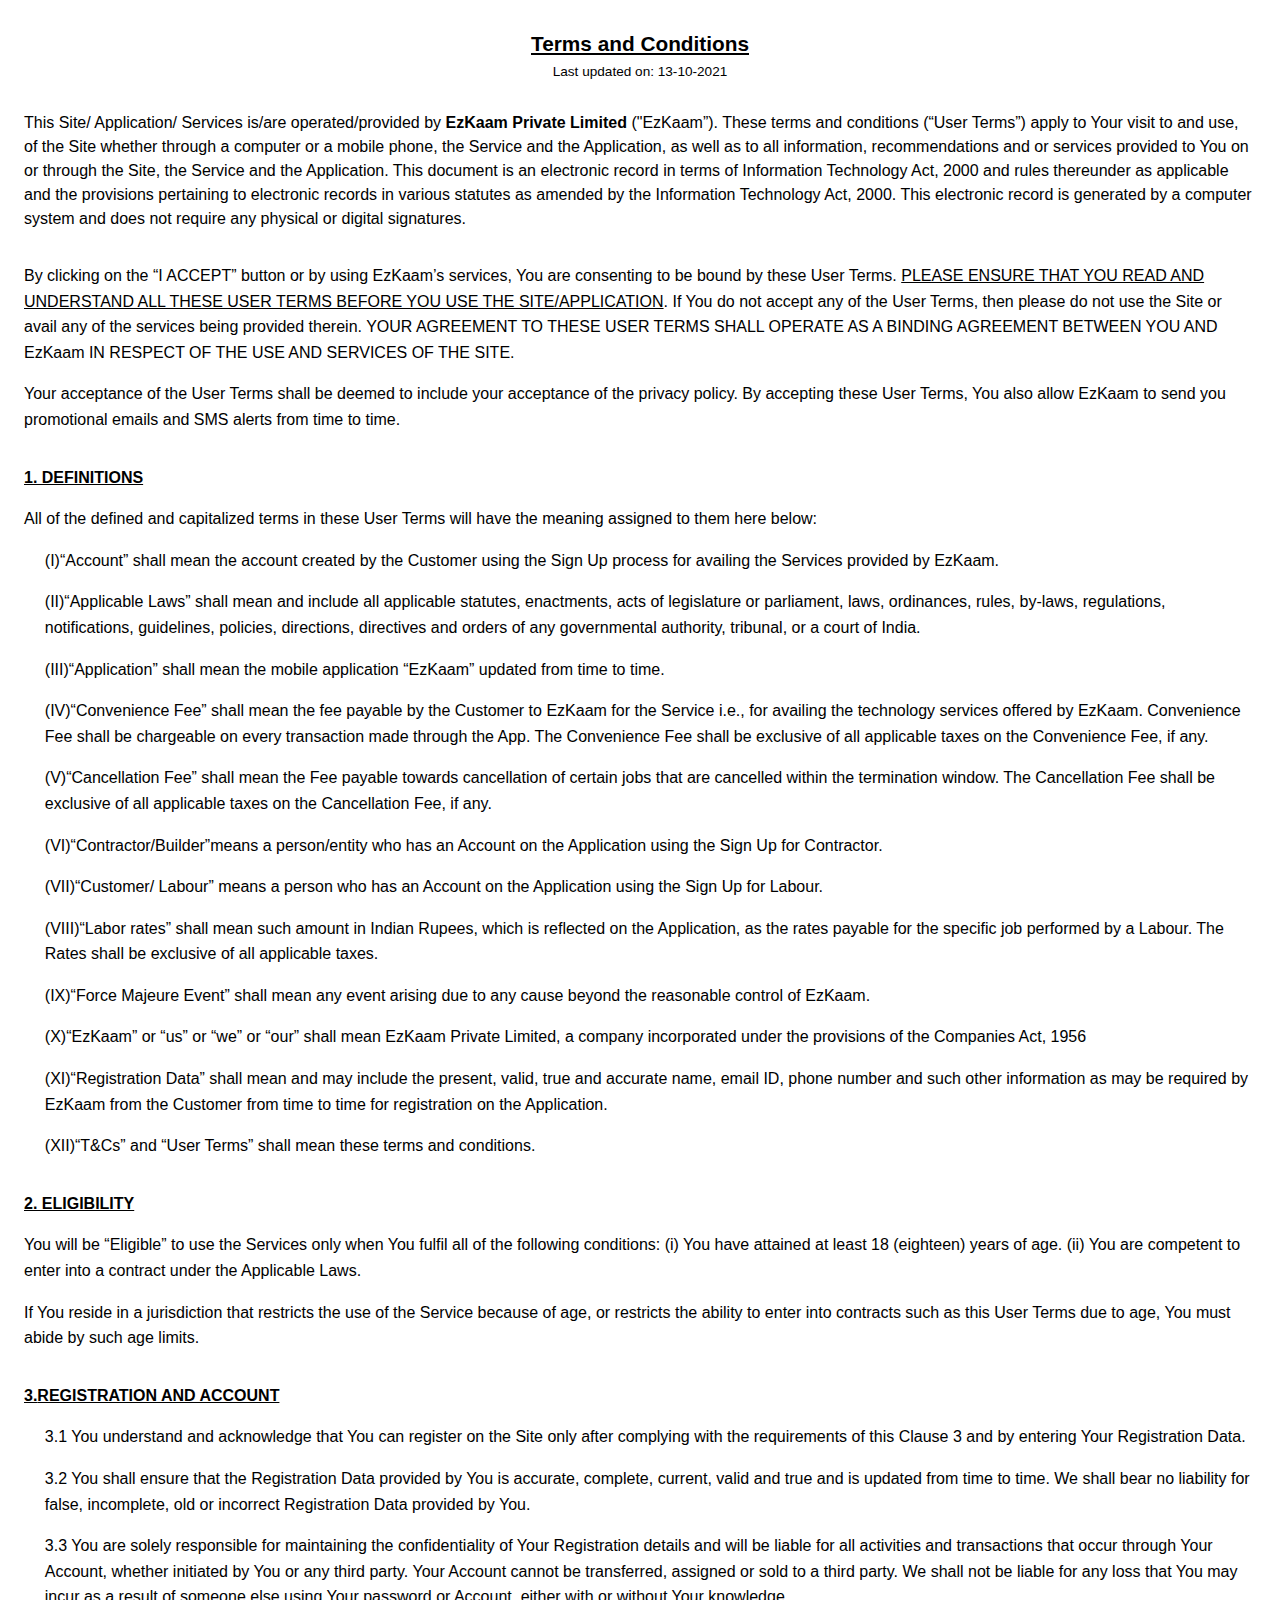
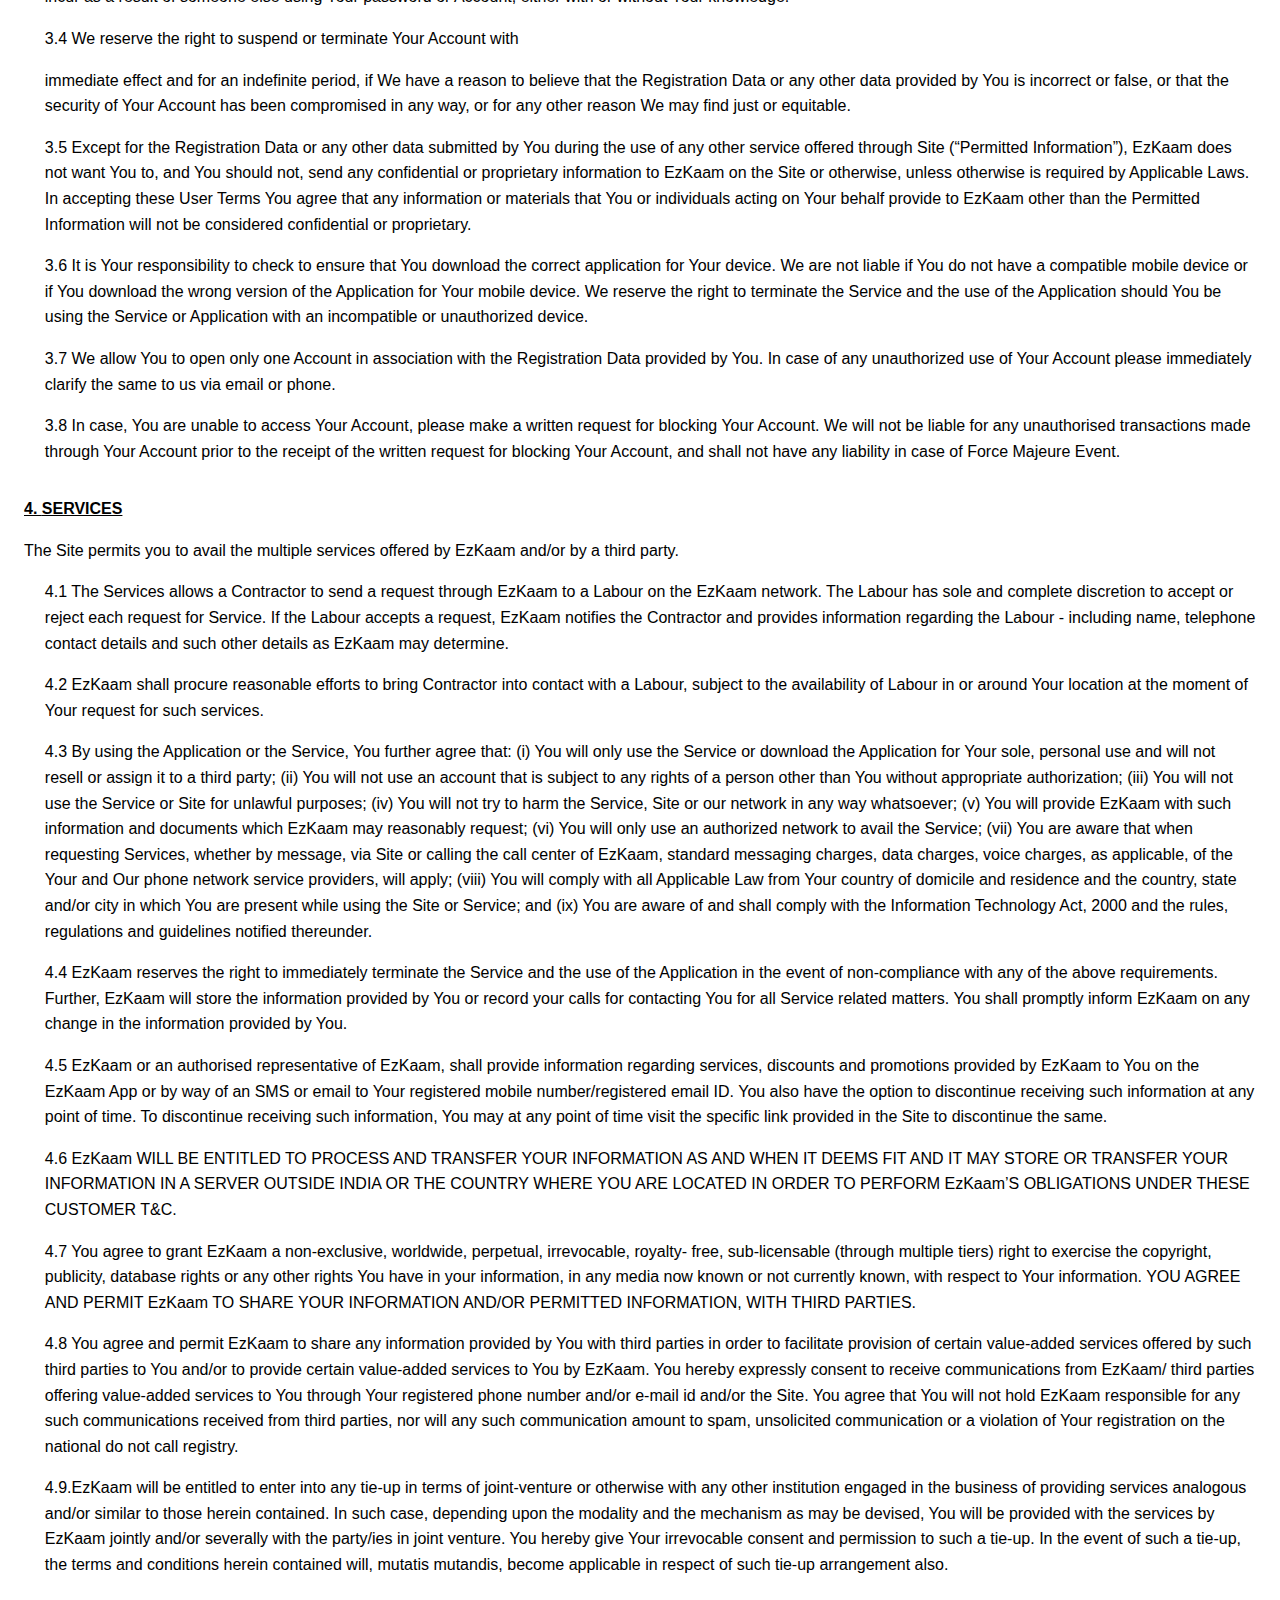
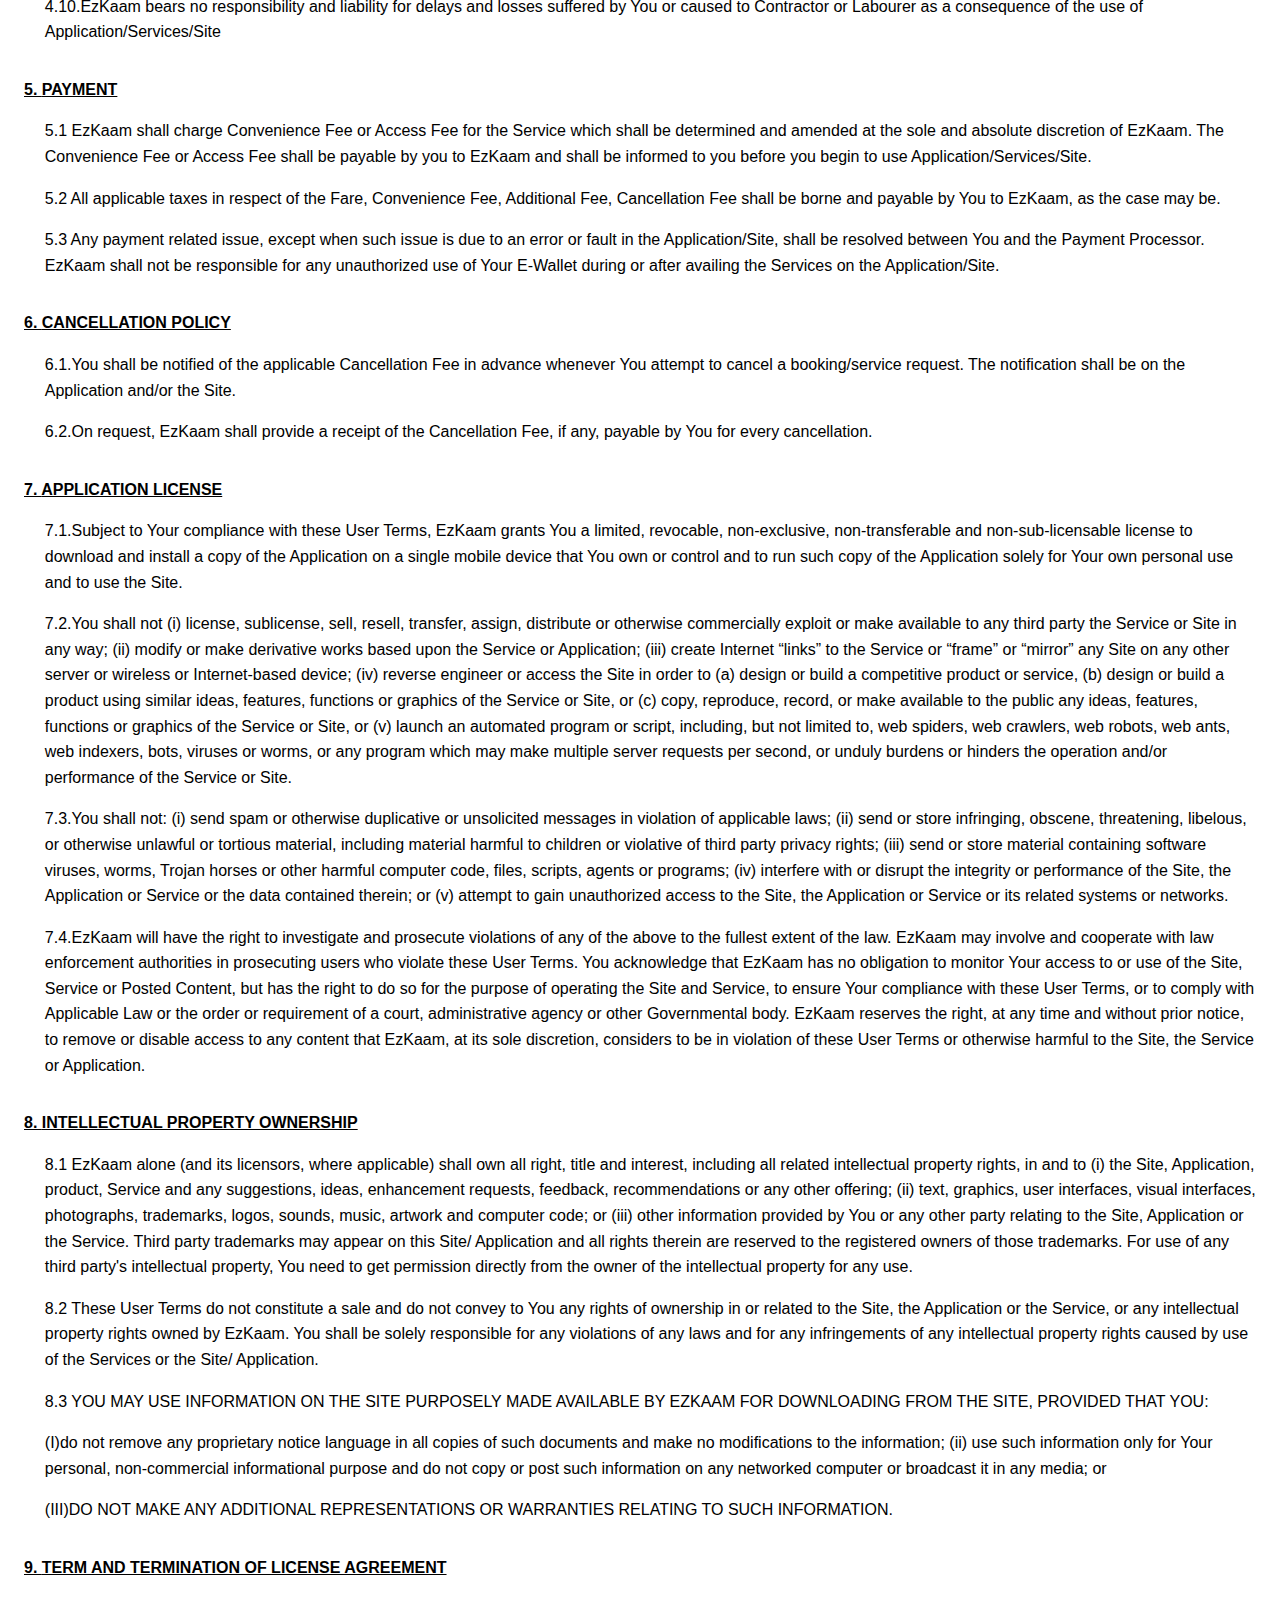
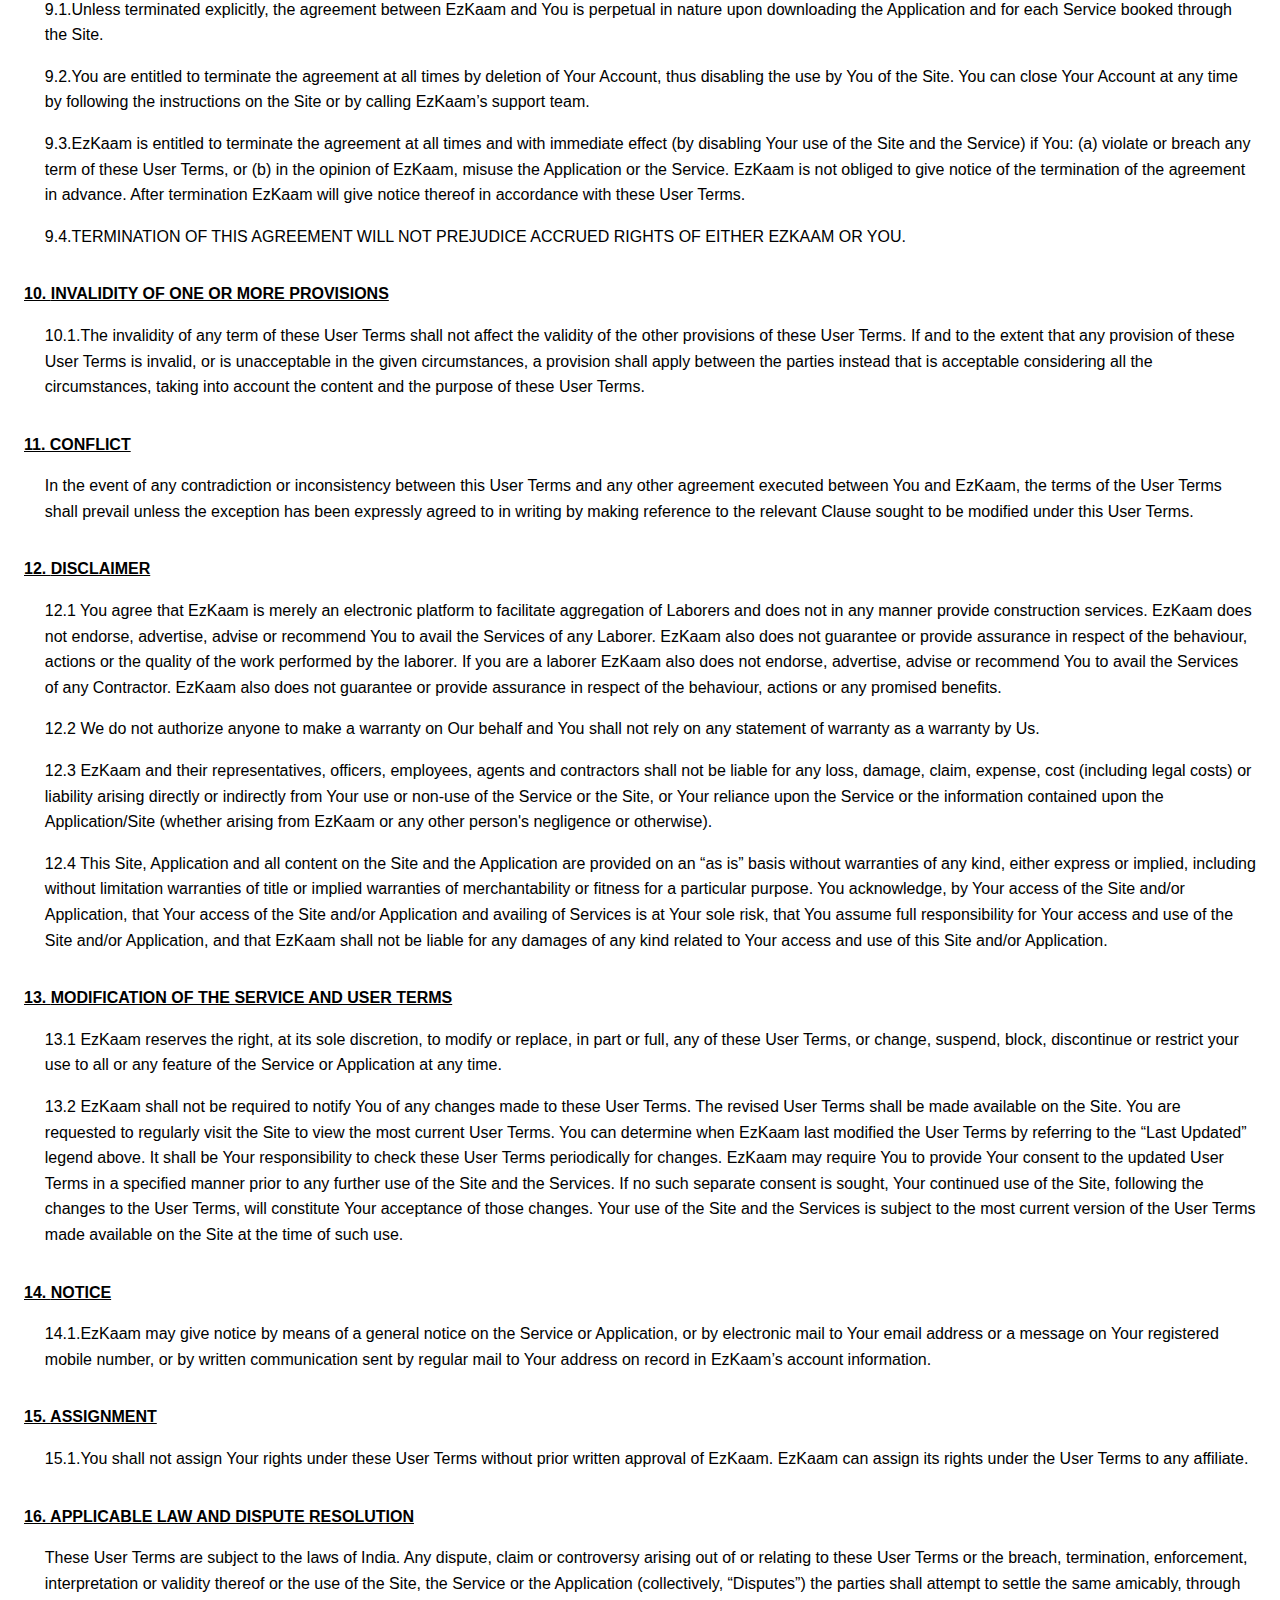
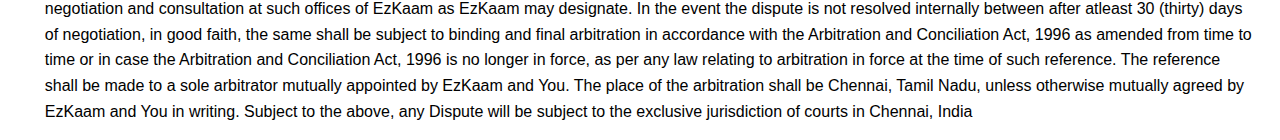
<file: privacy_policy.html>
<!DOCTYPE html>

<html lang="en">

<head>
    <title>Privacy & Policy</title>
    <meta charset="UTF-8">
    <meta http-equiv="X-UA-Compatible" content="IE=edge">
    <meta name="viewport" content="width=device-width, initial-scale=1.0">
    <style>
        *{
            box-sizing: border-box;
            font-family: 'Calibri', sans-serif;
        }
        .underline{
            text-decoration: underline;
        }
        .head{
            font-size: 1.3rem;
            font-weight: bold;
        }
        .sub-head{
            font-size: .8rem;
            color: rgba(0, 0, 0, 0.4);
            font-weight: normal;
        }
        .para{
            font-size: 1rem;
            
        }
        .bold{
            font-weight: bold;
        }
        
        .row-2, .row-3{
            margin: 2rem 1rem 1rem 1rem; 
            line-height: 1.6rem;
        }
        .sub-row-3{
            margin:1rem 0 0rem 1.3rem;
        }      

        .p0{     
            margin-top: 2rem;       
            margin-bottom: 0%;
            text-align: center;
        }
        .p1{            
            margin: .5rem auto auto auto;
            font-size: .85rem;
            text-align: center;
        }
        .p2{
            margin: 2rem 1rem 1rem 1rem;
            line-height: 1.5rem;
        }
        .ft1{
            text-transform: uppercase;
        }       
        
    </style>

</head>

<BODY>
<div id="container">
    <P class="p0 head underline">Terms and Conditions</P>
    <P class="p1">Last updated on: <NOBR>13-10-2021</NOBR></P>

    <div class="row-1">        
        <P class="p2 para">This Site/ Application/ Services is/are operated/provided by <SPAN class="bold">EzKaam Private Limited </SPAN>("EzKaam”). 
            These terms and conditions (“User Terms”) apply to Your visit to and use, of the Site whether through a computer or a mobile phone, 
            the Service and the Application, as well as to all information, recommendations and or services provided to You on or through the Site, 
            the Service and the Application. This document is an electronic record in terms of Information Technology Act, 2000 and rules thereunder 
            as applicable and the provisions pertaining to electronic records in various statutes as amended by the Information Technology Act, 2000. 
            This electronic record is generated by a computer system and does not require any physical or digital signatures.
        </P>
    </div>
    

    <div class="row-2">
        <P class="p3">By clicking on the “I ACCEPT” button or by using EzKaam’s services, You are consenting to be bound by these User Terms. 
            <SPAN class="underline">PLEASE ENSURE THAT YOU READ AND UNDERSTAND ALL THESE USER TERMS BEFORE YOU USE THE SITE/APPLICATION</SPAN>. 
            If You do not accept any of the User Terms, then please do not use the Site or avail any of the services being provided therein. 
            YOUR AGREEMENT TO THESE USER TERMS SHALL OPERATE AS A BINDING AGREEMENT BETWEEN YOU AND EzKaam IN RESPECT OF THE USE AND SERVICES OF THE SITE.
        </P>
        <P class="p4">Your acceptance of the User Terms shall be deemed to include your acceptance of the privacy policy. By accepting these User Terms, 
            You also allow EzKaam to send you promotional emails and SMS alerts from time to time.
        </P>       
        
    </div>

    <div class="row-3">
        <P class="p5 bold underline">1. DEFINITIONS</P>
        <P class="p6">All of the defined and capitalized terms in these User Terms will have the meaning assigned to them here below:</P>
        
        <div class="sub-row-3">
            <P class="p7 ft3"><SPAN class="ft1">(i)</SPAN><SPAN class="ft2">“Account” shall mean the account created by the Customer using the Sign Up process for 
                availing the Services provided by EzKaam.</SPAN>
            </P>
            <P class="p8  ft3"><SPAN class="ft1">(ii)</SPAN><SPAN class="ft2">“Applicable Laws” shall mean and include all applicable statutes, enactments, acts of legislature or parliament, laws, ordinances, rules, </SPAN><NOBR>by-laws,</NOBR> regulations, notifications, guidelines, policies, directions, directives and orders of any governmental authority, tribunal, or a court of India.</P>
            <P class="p9  ft3"><SPAN class="ft1">(iii)</SPAN><SPAN class="ft2">“Application” shall mean the mobile application “EzKaam” updated from time to time.</SPAN></P>
            <P class="p10 ft3"><SPAN class="ft1">(iv)</SPAN><SPAN class="ft2">“Convenience Fee” shall mean the fee payable by the Customer to EzKaam for the Service i.e., for availing the technology services offered by EzKaam. Convenience Fee shall be chargeable on every transaction made through the App. The Convenience Fee shall be exclusive of all applicable taxes on the Convenience Fee, if any.</SPAN></P>
            <P class="p11 ft3"><SPAN class="ft1">(v)</SPAN><SPAN class="ft2">“Cancellation Fee” shall mean the Fee payable towards cancellation of certain jobs that are cancelled within the termination window. The Cancellation Fee shall be exclusive of all applicable taxes on the Cancellation Fee, if any.</SPAN></P>
            <P class="p12 ft3"><SPAN class="ft1">(vi)</SPAN><SPAN class="ft2">“Contractor/Builder”means a person/entity who has an Account on the Application using the Sign Up for Contractor.</SPAN></P>
            <P class="p13 ft3"><SPAN class="ft1">(vii)</SPAN><SPAN class="ft2">“Customer/ Labour” means a person who has an Account on the Application using the Sign Up for Labour.</SPAN></P>
            <P class="p14 ft3"><SPAN class="ft1">(viii)</SPAN><SPAN class="ft2">“Labor rates” shall mean such amount in Indian Rupees, which is reflected on the Application, as the rates payable for the specific job performed by a Labour. The Rates shall be exclusive of all applicable taxes.</SPAN></P>
            <P class="p15 ft3"><SPAN class="ft1">(ix)</SPAN><SPAN class="ft2">“Force Majeure Event” shall mean any event arising due to any cause beyond the reasonable control of EzKaam.</SPAN></P>
            <P class="p16 ft3"><SPAN class="ft1">(x)</SPAN><SPAN class="ft2">“EzKaam” or “us” or “we” or “our” shall mean EzKaam Private Limited, a company incorporated under the provisions of the Companies Act, 1956</SPAN></P>
            <P class="p17 ft3"><SPAN class="ft1">(xi)</SPAN><SPAN class="ft2">“Registration Data” shall mean and may include the present, valid, true and accurate name, email ID, phone number and such other information as may be required by EzKaam from the Customer from time to time for registration on the Application.</SPAN></P>
            <P class="p18 ft3"><SPAN class="ft1">(xii)</SPAN><SPAN class="ft2">“T&Cs” and “User Terms” shall mean these terms and conditions.</SPAN></P>       
        </div>

    </div>

    <div class="row-3">
        <P class="p19 bold underline">2. ELIGIBILITY</P>
        <P class="p20 ft5">You will be “Eligible” to use the Services only when You fulfil all of the following conditions: 
            (i) You have attained at least 18 (eighteen) years of age. (ii) You are competent to enter into a contract under the Applicable Laws.</P>
        <P class="p21 ft5">If You reside in a jurisdiction that restricts the use of the Service because of age, or restricts the ability to 
            enter into contracts such as this User Terms due to age, You must abide by such age limits.</P>
    
    </div>
    
    <div class="row-3">            
        <P class="p5  ft6 bold underline"><SPAN class="ft6">3.</SPAN>REGISTRATION AND ACCOUNT</P>

        <div class="sub-row-3">
            <P class="p22 "><SPAN class="ft1">3.1 </SPAN><SPAN class="ft9">You understand and acknowledge that You can register on the Site only after complying with the requirements of this Clause 3 and by entering Your Registration Data.</SPAN></P>
            <P class="p23 "><SPAN class="ft1">3.2 </SPAN><SPAN class="ft9">You shall ensure that the Registration Data provided by You is accurate, complete, current, valid and true and is updated from time to time. We shall bear no liability for false, incomplete, old or incorrect Registration Data provided by You.</SPAN></P>
            <P class="p24 "><SPAN class="ft1">3.3 </SPAN><SPAN class="ft8">You are solely responsible for maintaining the confidentiality of Your Registration details and will be liable for all activities and transactions that occur through Your Account, whether initiated by You or any third party. Your Account cannot be transferred, assigned or sold to a third party. We shall not be liable for any loss that You may incur as a result of someone else using Your password or Account, either with or without Your knowledge.</SPAN></P>
            <P class="p25 "><SPAN class="ft1">3.4 </SPAN><SPAN class="ft7">We reserve the right to suspend or terminate Your Account with</SPAN></P>
            <P class="p26 ">immediate effect and for an indefinite period, if We have a reason to believe that the Registration Data or any other data provided by You is incorrect or false, or that the security of Your Account has been compromised in any way, or for any other reason We may find just or equitable.</P>
            <P class="p27 "><SPAN class="ft1">3.5 </SPAN><SPAN class="ft8">Except for the Registration Data or any other data submitted by You during the use of any other service offered through Site (“Permitted Information”), EzKaam does not want You to, and You should not, send any confidential or proprietary information to EzKaam on the Site or otherwise, unless otherwise is required by Applicable Laws. In accepting these User Terms You agree that any information or materials that You or individuals acting on Your behalf provide to EzKaam other than the Permitted Information will not be considered confidential or proprietary.</SPAN></P> 
            <P class="p28 "><SPAN class="ft1">3.6 </SPAN><SPAN class="ft8">It is Your responsibility to check to ensure that You download the correct application for Your device. We are not liable if You do not have a compatible mobile device or if You download the wrong version of the Application for Your mobile device. We reserve the right to terminate the Service and the use of the Application should You be using the Service or Application with an incompatible or unauthorized device.</SPAN></P>
            <P class="p25 "><SPAN class="ft1">3.7 </SPAN><SPAN class="ft7">We allow You to open only one Account in association with the</SPAN> Registration Data provided by You. In case of any unauthorized use of Your Account please immediately clarify the same to us via email or phone.</P>
            <P class="p30 "><SPAN class="ft1">3.8 </SPAN><SPAN class="ft8">In case, You are unable to access Your Account, please make a written request for blocking Your Account. We will not be liable for any unauthorised transactions made through Your Account prior to the receipt of the written request for blocking Your Account, and shall not have any liability in case of Force Majeure Event.</SPAN></P>
        </div>
        
    </div>

    <div class="row-3">
        <P class="p31 bold underline"><SPAN class="ft6">4. </SPAN> SERVICES</P>
        <P class="p32">The Site permits you to avail the multiple services offered by EzKaam and/or by a third party.</P>

        <div class="sub-row-3">
            <P class="p33 ft3"><SPAN class="ft1">4.1 </SPAN><SPAN class="ft8">The Services allows a Contractor to send a request through EzKaam to a Labour on the EzKaam network. The Labour has sole and complete discretion to accept or reject each request for Service. If the Labour accepts a request, EzKaam notifies the Contractor and provides information regarding the Labour - including name, telephone contact details and such other details as EzKaam may determine.</SPAN></P>
            <P class="p34 ft5"><SPAN class="ft11">4.2 </SPAN><SPAN class="ft9">EzKaam shall procure reasonable efforts to bring Contractor into contact with a Labour, subject to the availability of Labour in or around Your location at the moment of Your request for such services.</SPAN></P>
            <P class="p35 ft3"><SPAN class="ft11">4.3 </SPAN>
                By using the Application or the Service, You further agree that: 
                (i) You will only use the Service or download the Application for Your sole, personal use and will not resell or assign it to a third party; 
                (ii) You will not use an account that is subject to any rights of a person other than You without appropriate authorization; 
                (iii) You will not use the Service or Site for unlawful purposes; (iv) You will not try to harm the Service, Site or our network in any way whatsoever; 
                (v) You will provide EzKaam with such information and documents which EzKaam may reasonably request; 
                (vi) You will only use an authorized network to avail the Service; (vii) You are aware that when requesting Services, whether by message, 
                via Site or calling the call center of EzKaam, standard messaging charges, data charges, voice charges, as applicable, of the Your 
                and Our phone network service providers, will apply; (viii) You will comply with all Applicable Law from Your country of domicile and residence and the country, state and/or city in which You are present while using the Site or Service; and (ix) You are aware of and shall comply with the Information Technology Act, 2000 and the rules, regulations and guidelines notified thereunder.</P>
            <P class="p37 "><SPAN class="ft11">4.4 </SPAN><SPAN class="ft8">EzKaam reserves the right to immediately terminate the Service and the use of the Application in the event of </SPAN><NOBR>non-compliance</NOBR> with any of the above requirements. Further, EzKaam will store the information provided by You or record your calls for contacting You for all Service related matters. You shall promptly inform EzKaam on any change in the information provided by You.</P>
            <P class="p38 "><SPAN class="ft11">4.5 </SPAN><SPAN class="ft8">EzKaam or an authorised representative of EzKaam, shall provide information regarding services, discounts and promotions provided by EzKaam to You on the EzKaam App or by way of an SMS or email to Your registered mobile number/registered email ID. You also have the option to discontinue receiving such information at any point of time. To discontinue receiving such information, You may at any point of time visit the specific link provided in the Site to discontinue the same.</SPAN></P>
            <P class="p39 "><SPAN class="ft11">4.6 </SPAN>EzKaam WILL BE ENTITLED TO PROCESS AND TRANSFER YOUR INFORMATION AS AND WHEN IT DEEMS FIT AND IT MAY STORE OR TRANSFER YOUR INFORMATION IN A SERVER OUTSIDE INDIA OR THE COUNTRY WHERE YOU ARE LOCATED IN ORDER TO PERFORM EzKaam’S OBLIGATIONS UNDER THESE CUSTOMER T&C.</P>
            <P class="p41 "><SPAN class="ft11">4.7 </SPAN><SPAN class="ft8">You agree to grant EzKaam a </SPAN><NOBR>non-exclusive,</NOBR> worldwide, perpetual, irrevocable, royalty- free, <NOBR>sub-licensable</NOBR> (through multiple tiers) right to exercise the copyright, publicity, database rights or any other rights You have in your information, in any media now known or not currently known, with respect to Your information. YOU AGREE AND PERMIT EzKaam TO SHARE YOUR INFORMATION AND/OR PERMITTED INFORMATION, WITH THIRD PARTIES.</P>
            <P class="p42 "><SPAN class="ft11">4.8 </SPAN><SPAN class="ft8">You agree and permit EzKaam to share any information provided by You with third parties in order to facilitate provision of certain </SPAN><NOBR>value-added</NOBR> services offered by such third parties to You and/or to provide certain <NOBR>value-added</NOBR> services to You by EzKaam. You hereby expressly consent to receive communications from
                    
            
            EzKaam/ third parties offering <NOBR>value-added</NOBR> services to You through Your registered phone number and/or <NOBR>e-mail</NOBR> id and/or the Site. You agree that You will not hold EzKaam responsible for any such communications received from third parties, nor will any such communication amount to spam, unsolicited communication or a violation of Your registration on the national do not call registry.</P>
            <P class="p44 "><SPAN class="ft11">4.9.</SPAN><SPAN class="ft8">EzKaam will be entitled to enter into any </SPAN><NOBR>tie-up</NOBR> in terms of <NOBR>joint-venture</NOBR> or otherwise with any other institution engaged in the business of providing services analogous and/or similar to those herein contained. In such case, depending upon the modality and the mechanism as may be devised, You will be provided with the services by EzKaam jointly and/or severally with the party/ies in joint venture. You hereby give Your irrevocable consent and permission to such a <NOBR>tie-up.</NOBR> In the event of such a <NOBR>tie-up,</NOBR> the terms and conditions herein contained will, mutatis mutandis, become applicable in respect of such <NOBR>tie-up</NOBR> arrangement also.</P>
            <P class="p45 "><SPAN class="ft11">4.10.</SPAN><SPAN class="ft12">EzKaam bears no responsibility and liability for delays and losses suffered by You or caused to Contractor or Labourer as a consequence of the use of Application/Services/Site</SPAN></P>
                        
        </div>

    </div>

    <div class="row-3"> 
        <P class="p5 bold underline"><SPAN class="ft6">5. </SPAN>PAYMENT</P>
        <div class="sub-row-3">
            <P class="p46 ft3"><SPAN class="ft11">5.1 </SPAN>EzKaam shall charge Convenience Fee or Access Fee for the Service which shall be determined and amended at the sole and absolute discretion of EzKaam. The Convenience Fee or Access Fee shall be payable by you to EzKaam and shall be informed to you before you begin to use Application/Services/Site.</P>
            <P class="p47 ft5"><SPAN class="ft11">5.2 </SPAN><SPAN class="ft9">All applicable taxes in respect of the Fare, Convenience Fee, Additional Fee, Cancellation Fee shall be borne and payable by You to EzKaam, as the case may be.</SPAN></P>
            <P class="p48 ft3"><SPAN class="ft11">5.3 </SPAN><SPAN class="ft8">Any payment related issue, except when such issue is due to an error or fault in the Application/Site, shall be resolved between You and the Payment Processor. EzKaam shall not be responsible for any unauthorized use of Your </SPAN><NOBR>E-Wallet</NOBR> during or after availing the Services on the Application/Site.</P>    
        </div>
    </div>

<div class="row-3">
    <P class="p19 bold underline"><SPAN class="ft6">6. </SPAN>CANCELLATION POLICY</P>
    <div class="sub-row-3">
        <P class="p49 "><SPAN class="ft11">6.1.</SPAN><SPAN class="ft9">You shall be notified of the applicable Cancellation Fee in advance whenever You attempt to cancel a booking/service request. The notification shall be on the Application and/or the Site.</SPAN></P>
        <P class="p50 "><SPAN class="ft11">6.2.</SPAN><SPAN class="ft7">On request, EzKaam shall provide a receipt of the Cancellation Fee, if any, payable by You for every cancellation.</SPAN></P>
    
    </div>

</div>



<div class="row-3">
    <P class="p51 bold underline"><SPAN class="ft6">7. </SPAN>APPLICATION LICENSE</P>

    <div class="sub-row-3">       
        <P class="p52 ft3"><SPAN class="ft11">7.1.</SPAN><SPAN class="ft8">Subject to Your compliance with these User Terms, EzKaam grants You a limited, revocable, </SPAN><NOBR>non-exclusive,</NOBR> <NOBR>non-transferable</NOBR> and <NOBR>non-sub-licensable</NOBR> license to download and install a copy of the Application on a single mobile device that You own or control and to run such copy of the Application solely for Your own personal use and to use the Site.</P>
        <P class="p53 ft3"><SPAN class="ft11">7.2.</SPAN><SPAN class="ft8">You shall not (i) license, sublicense, sell, resell, transfer, assign, distribute or otherwise commercially exploit or make available to any third party the Service or Site in any way; (ii) modify or make derivative works based upon the Service or Application; (iii) create Internet “links” to the Service or “frame” or “mirror” any Site on any other server or wireless or </SPAN><NOBR>Internet-based</NOBR> device; (iv) reverse engineer or access the Site in order to (a) design or build a competitive product or service, (b) design or build a product using similar ideas, features, functions or graphics of the Service or Site, or (c) copy, reproduce, record, or make available to the public any ideas, features, functions or graphics of the Service or Site, or (v) launch an automated program or script, including, but not limited to, web spiders, web crawlers, web robots, web ants, web indexers, bots, viruses or worms, or any program which may make multiple server requests per second, or unduly burdens or hinders the operation and/or performance of the Service or Site.</P>
        <P class="p54 ft3"><SPAN class="ft11">7.3.</SPAN>You shall not: 
            (i) send spam or otherwise duplicative or unsolicited messages in violation of applicable laws; 
            (ii) send or store infringing, obscene, threatening, libelous, or otherwise unlawful or tortious material, including material harmful to children or 
            violative of third party privacy rights; (iii) send or store material containing software viruses, worms, Trojan horses or other harmful computer code,
            files, scripts, agents or programs; (iv) interfere with or disrupt the integrity or performance of the Site, the Application or Service or the data 
            contained therein; or (v) attempt to gain unauthorized access to the Site, the Application or Service or its related systems or networks.
        </p>
        <P class="p56 ft3"><SPAN class="ft11">7.4.</SPAN><SPAN class="ft8">EzKaam will have the right to investigate and prosecute violations of any of the above to the fullest extent of the law. EzKaam may involve and cooperate with law enforcement authorities in prosecuting users who violate these User Terms. You acknowledge that EzKaam has no obligation to monitor Your access to or use of the Site, Service or Posted Content, but has the right to do so for the purpose of operating the Site and Service, to ensure Your compliance with these User Terms, or to comply with Applicable Law or the order or requirement of a court, administrative agency or other Governmental body. EzKaam reserves the right, at any time and without prior notice, to remove or disable access to any content that EzKaam, at its sole discretion, considers to be in violation of these User Terms or otherwise harmful to the Site, the Service or Application.</SPAN></P>

    </div>
</div>


<div class="row-3">
    <P class="p57 bold underline"><SPAN class="ft13">8. </SPAN>INTELLECTUAL PROPERTY OWNERSHIP</P>
    <div class="sub-row-3">
        <P class="p58 ft3"><SPAN class="ft11">8.1 </SPAN><SPAN class="ft8">EzKaam alone (and its licensors, where applicable) shall own all right, title and interest, including all related intellectual property rights, in and to (i) the Site, Application, product, Service and any suggestions, ideas, enhancement requests, feedback, recommendations or any other offering; (ii) text, graphics, user interfaces, visual interfaces, photographs, trademarks, logos, sounds, music, artwork and computer code; or (iii) other information provided by You or any other party relating to the Site, Application or the Service. Third party trademarks may appear on this Site/ Application and all rights therein are reserved to the registered owners of those trademarks. For use of any third party's intellectual property, You need to get permission directly from the owner of the intellectual property for any use.</SPAN></P>
        <P class="p59 ft3"><SPAN class="ft11">8.2 </SPAN><SPAN class="ft8">These User Terms do not constitute a sale and do not convey to You any rights of ownership in or related to the Site, the Application or the Service, or any intellectual property rights owned by EzKaam. You shall be solely responsible for any violations of any laws and for any infringements of any intellectual property rights caused by use of the Services or the Site/ Application.</SPAN></P>
        <P class="p60 ft1"><SPAN class="ft11">8.3 </SPAN><SPAN class="ft7">You may use information on the Site purposely made available by EzKaam for downloading from the Site, provided that You:</SPAN></P>


        <P class="p61 ft3"><SPAN class="ft1">(i)</SPAN><SPAN class="ft8">do not remove any proprietary notice language in all copies of such documents and make no modifications to the information; (ii) use such information only for Your personal, </SPAN><NOBR>non-commercial</NOBR> informational purpose and do not copy or post such information on any networked computer or broadcast it in any media; or</P>
        <P class="p62 ft1"><SPAN class="ft1">(iii)</SPAN><SPAN class="ft7">do not make any additional representations or warranties relating to such information.</SPAN></P>


    </div>
</div>

<div class="row-3">
    <P class="p63 bold underline"><SPAN class="ft15">9. </SPAN><SPAN class="ft16">TERM AND TERMINATION OF LICENSE AGREEMENT</SPAN></P>
    <div class="sub-row-3">
        <P class="p64 ft5"><SPAN class="ft11">9.1.</SPAN><SPAN class="ft9">Unless terminated explicitly, the agreement between EzKaam and You is perpetual in nature upon downloading the Application and for each Service booked through the Site.</SPAN></P>
        <P class="p65 ft5"><SPAN class="ft11">9.2.</SPAN><SPAN class="ft9">You are entitled to terminate the agreement at all times by deletion of Your Account, thus disabling the use by You of the Site. You can close Your Account at any time by following the instructions on the Site or by calling EzKaam’s support team.</SPAN></P>
        <P class="p66 ft3"><SPAN class="ft11">9.3.</SPAN><SPAN class="ft8">EzKaam is entitled to terminate the agreement at all times and with immediate effect (by disabling Your use of the Site and the Service) if You: (a) violate or breach any term of these User Terms, or (b) in the opinion of EzKaam, misuse the Application or the Service. EzKaam is not obliged to give notice of the termination of the agreement in advance. After termination EzKaam will give notice thereof in accordance with these User Terms.</SPAN></P>
        <P class="p67 ft1"><SPAN class="ft11">9.4.</SPAN><SPAN class="ft7">Termination of this agreement will not prejudice accrued rights of either EzKaam or You.</SPAN></P>

    </div>
</div>

<div class="row-3">
    <P class="p68 bold underline"><SPAN class="ft15">10. </SPAN><SPAN class="ft16">INVALIDITY OF ONE OR MORE PROVISIONS</SPAN></P>
    <div class="sub-row-3">
        <P class="p69 ft3"><SPAN class="ft11">10.1.</SPAN><SPAN class="ft17">The invalidity of any term of these User Terms shall not affect the validity of the other provisions of these User Terms. If and to the extent that any provision of these User Terms is invalid, or is unacceptable in the given circumstances, a provision shall apply between the parties instead that is acceptable considering all the circumstances, taking into account the content and the purpose of these User Terms.</SPAN></P>

    </div>
</div>

<div class="row-3">
    <P class="p19 bold underline">11. CONFLICT</P>
    <div class="sub-row-3">
        
        
        <P class="p70 ft3">In the event of any contradiction or inconsistency between this User Terms and any other agreement executed between You and EzKaam, the terms of the User Terms shall prevail unless the exception has been expressly agreed to in writing by making reference to the relevant Clause sought to be modified under this User Terms.</P>

    </div>
</div>

<div class="row-3">
    <P class="p71 bold underline"><SPAN class="ft15">12. </SPAN><SPAN class="ft16">DISCLAIMER</SPAN></P>
    <div class="sub-row-3">
        
    
    <P class="p72 "><SPAN class="ft11">12.1 </SPAN><SPAN class="ft17">You agree that EzKaam is merely an electronic platform to facilitate aggregation of Laborers and does not in any manner provide construction services. EzKaam does not endorse, advertise, advise or recommend You to avail the Services of any Laborer. EzKaam also does not guarantee or provide assurance in respect of the behaviour, actions or the quality of the work performed by the laborer. If you are a laborer EzKaam also does not endorse, advertise, advise or recommend You to avail the Services of any Contractor. EzKaam also does not guarantee or provide assurance in respect of the behaviour, actions or any promised benefits.</SPAN></P>
    <P class="p73 "><SPAN class="ft11">12.2 </SPAN><SPAN class="ft18">We do not authorize anyone to make a warranty on Our behalf and You shall not rely on any statement of warranty as a warranty by Us.</SPAN></P>
    <P class="p74 "><SPAN class="ft11">12.3 </SPAN><SPAN class="ft17">EzKaam and their representatives, officers, employees, agents and contractors shall not be liable for any loss, damage, claim, expense, cost (including legal costs) or liability arising directly or indirectly from Your use or </SPAN><NOBR>non-use</NOBR> of the Service or the Site, or Your reliance upon the Service or the information contained upon the Application/Site (whether arising from EzKaam or any other person's negligence or otherwise).</P>
    <P class="p75 "><SPAN class="ft11">12.4 </SPAN><SPAN class="ft17">This Site, Application and all content on the Site and the Application are provided on an “as is” basis without warranties of any kind, either express or implied, including without limitation warranties of title or implied warranties of merchantability or fitness for a particular purpose. You acknowledge, by Your access of the Site and/or Application, that Your access of the Site and/or Application and availing of Services is at Your sole risk, that You assume full responsibility for Your access and use of the Site and/or Application, and that EzKaam shall not be liable for any damages of any kind related to Your access and use of this Site and/or Application.</SPAN></P>

    </div>
</div>

<div class="row-3">
    <P class="p19 bold underline "><SPAN class="ft15">13. </SPAN><SPAN class="ft16">MODIFICATION OF THE SERVICE AND USER TERMS</SPAN></P>
    <div class="sub-row-3">
        

    <P class="p76 ft5"><SPAN class="ft11">13.1 </SPAN><SPAN class="ft12">EzKaam reserves the right, at its sole discretion, to modify or replace, in part or full, any of these User Terms, or change, suspend, block, discontinue or restrict your use to all or any feature of the Service or Application at any time.</SPAN></P>
    <P class="p72 ft3"><SPAN class="ft11">13.2 </SPAN><SPAN class="ft17">EzKaam shall not be required to notify You of any changes made to these User Terms. The revised User Terms shall be made available on the Site. You are requested to regularly visit the Site to view the most current User Terms. You can determine when EzKaam last modified the User Terms by referring to the “Last Updated” legend above. It shall be Your responsibility to check these User Terms periodically for changes. EzKaam may require You to provide Your consent to the updated User Terms in a specified manner prior to any further use of the Site and the Services. If no such separate consent is sought, Your continued use of the Site, following the changes to the User Terms, will constitute Your acceptance of those changes. Your use of the Site and the Services is subject to the most current version of the User Terms made available on the Site at the time of such use.</SPAN></P>

    </div>
</div>



<div class="row-3">
    <P class="p77 bold underline"><SPAN class="ft15">14. </SPAN><SPAN class="ft16">NOTICE</SPAN></P>
    <div class="sub-row-3">

        <P class="p50 ft5"><SPAN class="ft11">14.1.</SPAN><SPAN class="ft12">EzKaam may give notice by means of a general notice on the Service or Application, or by electronic mail to Your email address or a message on Your registered mobile number, or by written communication sent by regular mail to Your address on record in EzKaam’s account information.</SPAN></P>    </div>
</div>


<div class="row-3">
    <P class="p78 bold underline"><SPAN class="ft15">15. </SPAN><SPAN class="ft16">ASSIGNMENT</SPAN></P>
    <div class="sub-row-3">
        
        <P class="p79 ft5"><SPAN class="ft11">15.1.</SPAN><SPAN class="ft12">You shall not assign Your rights under these User Terms without prior written approval of EzKaam. EzKaam can assign its rights under the User Terms to any affiliate.</SPAN></P>

    </div>
</div>


<div class="row-3">    
    <P class="p80 bold underline"><SPAN class="ft15">16. </SPAN>APPLICABLE LAW AND DISPUTE RESOLUTION</P>
    <div class="sub-row-3">
        <P class="p81">These User Terms are subject to the laws of India. Any dispute, claim or
            controversy arising out of or relating to these User Terms or the breach, termination, enforcement, interpretation or validity thereof or the use of the Site, the Service or the Application (collectively, “Disputes”) the parties shall attempt to settle the same amicably, through negotiation and consultation at such offices of EzKaam as EzKaam may designate. In the event the dispute is not resolved internally between after atleast
            30 (thirty) days of negotiation, in good faith, the same shall be subject to binding and final arbitration in accordance with the Arbitration and 
            Conciliation Act, 1996 as amended from time to time or in case the Arbitration and Conciliation Act, 1996 is no longer in force, as per any law relating to 
            arbitration in force at the time of such reference. The reference shall be made to a sole arbitrator mutually appointed by EzKaam and You. The place of the 
            arbitration shall be Chennai, Tamil Nadu, unless otherwise mutually agreed by EzKaam and You in writing. Subject to the above, any Dispute will be subject to 
            the exclusive jurisdiction of courts in Chennai, India
        </P>

    </div>
</div>







</div>
</body>
</html>
</file>
<file: style.css>
@font-face {
  font-family: "Bebas";
  src: url("Resources/Bebas-Regular.ttf");
}
html, body {
  height: 100%;
  width: 100%;
  margin: 0;
  padding: 0;
}

.main {
  padding: 0;
}

.main {
  width: 100%;
  height: 100%;
  margin: 0;
  padding-right: 0;
}
.main .section_1 {
  width: 100%;
  height: 100vh;
  display: flex;
  justify-content: center;
  align-content: center;
  margin: 0;
}
.main .section_1:first-child {
  width: 100%;
  text-align: center;
}
.main .section_1:first-child .logo_container,
.main .section_1:first-child .container_img {
  width: 100%;
}
.main .section_1:first-child .logo {
  min-width: 10px;
  max-width: 250px;
  height: auto;
}
.main .section_1:first-child .construction {
  min-width: 50px;
  max-width: 300px;
  height: auto;
}
.main .section_1:first-child .LaunchingSoon {
  color: #f8c047;
  font-size: 1.5em;
  font-family: Bebas;
  margin-top: 1%;
}
.main .section_2 {
  padding: 5% 0;
  height: auto;
}
.main .section_2 .left {
  height: 400px;
  background-color: #3c3c3c;
  color: white;
  display: flex;
  flex-direction: column;
}
.main .section_2 .left .title {
  margin-top: 8%;
  text-align: center;
}
.main .section_2 .left .title h5 {
  font-size: 28px;
}
.main .section_2 .left .content {
  font-size: x-large;
  text-align: center;
  margin: auto 0;
}
.main .section_2 .left .content span {
  color: #f8c047;
}
.main .section_2 .right {
  padding: 0;
}
.main .section_2 .right .image_container {
  width: 100%;
  height: auto;
  overflow: hidden;
}
.main .section_2 .right .image_container .img {
  object-fit: cover;
  object-position: -140px -10px;
  width: 650px;
  height: auto;
}
.main .section_3 {
  padding: 5% 0;
  height: auto;
  text-align: center;
}
.main .section_3 .title {
  font-size: 28px;
  margin: 10% 0;
}
.main .section_3 img {
  max-width: 300px;
  height: auto;
}
.main .section_4 {
  padding: 5% 0;
  height: auto;
  background-color: whitesmoke;
}
.main .section_4 .title {
  text-align: center;
  font-size: 28px;
  margin: 10% 0;
}
.main .section_4 .card {
  background-color: transparent;
  text-align: center;
  border: none;
  margin: 10% 0;
}
.main .section_4 .card img {
  display: block;
  margin: 0 auto;
  width: 200px;
  height: 200px;
  border-radius: 50%;
  object-fit: cover;
  object-position: center;
}
.main .section_4 .team-3 img {
  object-position: top;
}

@media (min-width: 767px) {
  .main .section_1:first-child .logo {
    min-width: 10px;
    max-width: 390px;
  }
  .main .section_1:first-child .construction {
    min-width: 50px;
    max-width: 450px;
  }
  .main .section_1:first-child .LaunchingSoon {
    font-size: 1.5em;
  }
  .main .section_2 .left {
    height: 420px;
    background-color: #3c3c3c;
    color: white;
    display: flex;
    flex-direction: column;
  }
  .main .section_2 .left .title {
    margin-top: 8%;
    text-align: center;
  }
  .main .section_2 .left .title h5 {
    font-size: 28px;
  }
  .main .section_2 .left .content {
    font-size: x-large;
    text-align: center;
    margin: auto 0;
  }
  .main .section_2 .left .content span {
    color: #f8c047;
  }
  .main .section_2 .right {
    padding: 0;
  }
  .main .section_2 .right .image_container {
    width: 100%;
    height: auto;
    overflow: hidden;
  }
  .main .section_2 .right .image_container .img {
    object-fit: cover;
    object-position: -120px -10px;
    width: 650px;
    height: auto;
  }
}
@media (min-width: 992px) {
  .main .section_1:first-child .logo {
    min-width: 10px;
    max-width: 390px;
  }
  .main .section_1:first-child .construction {
    min-width: 50px;
    max-width: 450px;
  }
  .main .section_1:first-child .LaunchingSoon {
    font-size: 1.5em;
  }
  .main .section_2 .left {
    height: 429px;
  }
  .main .section_2 .right .image_container .img {
    object-fit: cover;
    object-position: -70px 0px;
    width: 650px;
    height: auto;
  }
  .main .section_3 .title {
    margin: 6% auto;
  }
  .main .section_4 .title {
    margin: 1% auto;
  }
}
@media (min-width: 1599px) {
  .main {
    width: 100%;
    height: 100%;
    margin: 0;
    padding-right: 0;
  }
  .main .section_1 {
    width: 100%;
    height: 100vh;
    display: flex;
    justify-content: center;
    align-content: center;
    margin: 0;
  }
  .main .section_1:first-child .logo {
    min-width: 10px;
    max-width: 450px;
    height: auto;
  }
  .main .section_1:first-child .construction {
    min-width: 50px;
    max-width: 600px;
    height: auto;
  }
  .main .section_1:first-child .LaunchingSoon {
    color: #f8c047;
    font-size: 2rem;
    font-family: Bebas;
    margin-top: 1%;
  }
  .main .section_2 .left .title {
    font-size: 24px;
  }
  .main .section_2 .left .content {
    margin-left: auto;
    margin-right: auto;
    width: 60%;
    font-size: 28px;
  }
}

/*# sourceMappingURL=style.css.map */
</file>
